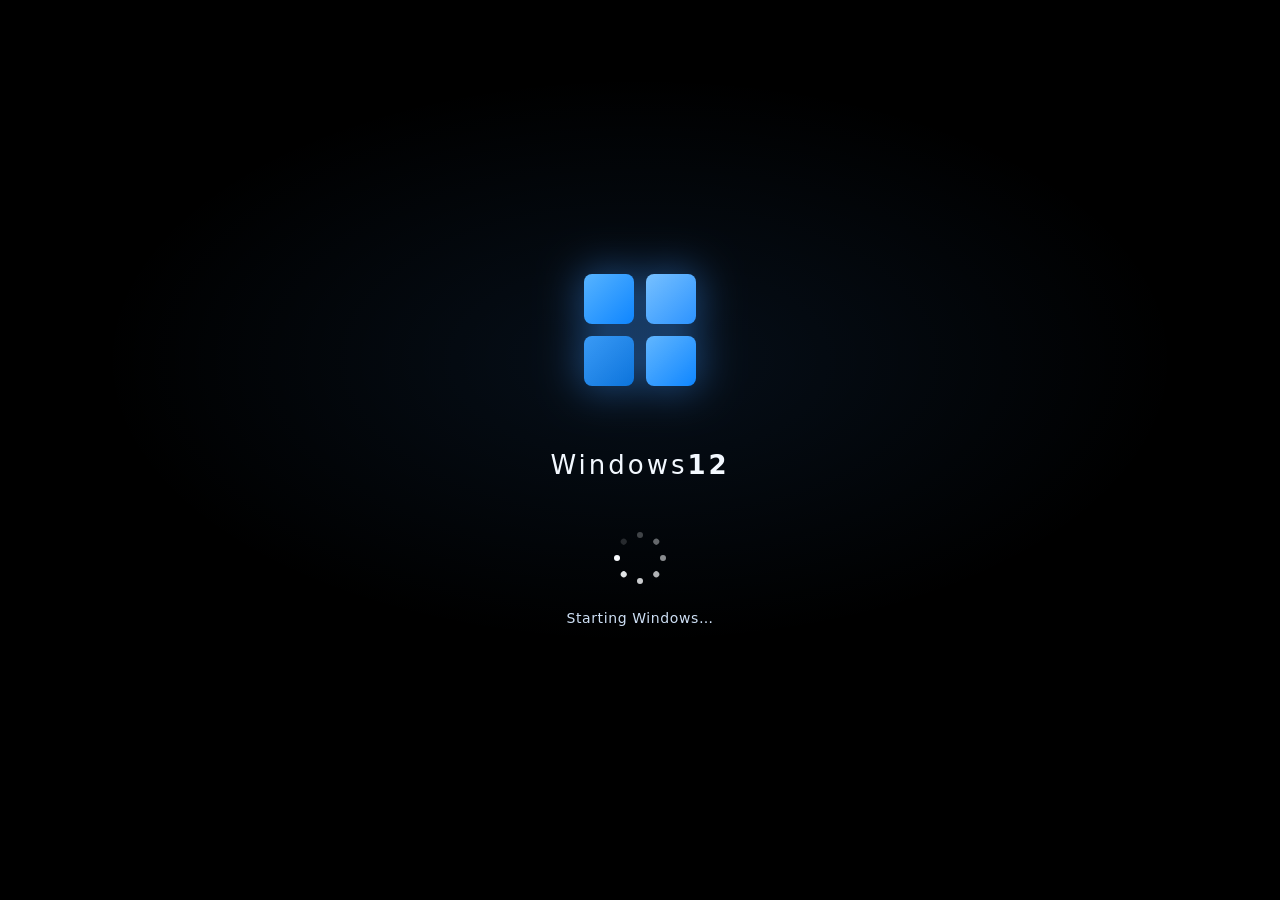
<file: index.html>
<!DOCTYPE html>
<html lang="en">
<head>
<meta charset="UTF-8">
<meta name="viewport" content="width=device-width, initial-scale=1.0">
<title>Windows 12</title>
<link rel="icon" type="image/png" href="icon/thispc.png">
<link rel="shortcut icon" href="icon/thispc.png">
<link rel="stylesheet" href="style 328i/w12-01.css">
<link rel="stylesheet" href="style 328i/w12-02.css">
<link rel="stylesheet" href="style 328i/w12-03.css">
<link rel="stylesheet" href="style 328i/w12-04.css">
<link rel="stylesheet" href="style 328i/w12-05.css">
<link rel="stylesheet" href="style 328i/w12-06.css">
<link rel="stylesheet" href="style 328i/w12-07.css">
<link rel="stylesheet" href="style 328i/w12-08.css">
<link rel="stylesheet" href="style 328i/w12-09.css">
<link rel="stylesheet" href="style 328i/w12-10.css">
</head>
<body>
<audio id="startup" src="sound/startup.mp3" preload="auto"></audio>

<!-- BOOT -->
<div id="boot">
  <div class="logo"><div></div><div></div><div></div><div></div></div>
  <div class="brand">Windows<b>12</b></div>
  <div class="dotspin"><i></i><i></i><i></i><i></i><i></i><i></i><i></i><i></i></div>
  <div class="btxt">Starting Windows…</div>
</div>

<!-- LOCK -->
<div id="lock">
  <div id="lockInfo">
    <div class="clock" id="lockClock">9:41</div>
    <div class="date" id="lockDate">Thursday, October 1</div>
    <div class="hint" id="lockHint">Click anywhere or press a key to sign in</div>
  </div>
  <div id="login">
    <div class="ava"><img src="icon/user.png" onerror="this.style.display='none'"></div>
    <div class="name">Huzaifa</div>
    <div class="pin">
      <input id="pinInput" type="password" placeholder="PIN" autocomplete="off">
      <button id="pinGo" title="Sign in">→</button>
    </div>
    <div class="sub">Sign-in options</div>
  </div>
  <div id="lockTray">
    <span title="Network"><img src="icon/network.png" style="width:20px;height:20px;opacity:.85"></span>
    <span title="Bluetooth"><img src="icon/blueteeth.png" style="width:20px;height:20px;opacity:.85"></span>
    <span title="Power">⏻</span>
  </div>
</div>

<!-- DESKTOP -->
<div id="desktop">
  <video id="liveWall" loop muted autoplay playsinline></video>
  <div id="iconLayer"></div>

  <!-- DESKTOP WIDGETS -->
  <div id="widgets">
    <div class="widget wClock" id="wClock">
      <div class="wTime" id="wgTime">9:41</div>
      <div class="wDate" id="wgDate">Thursday, October 1</div>
    </div>
    <div class="widget wWeather" id="wWeather" title="Open Weather">
      <div class="wTop">
        <div class="wIco" id="wgIco">☀️</div>
        <div class="wTemp" id="wgTemp">24°</div>
      </div>
      <div class="wCond" id="wgCond">Sunny</div>
      <div class="wLoc" id="wgLoc">San Francisco</div>
    </div>
  </div>

  <div id="startMenu">
    <div class="search">🔍 <input id="smSearch" placeholder="Search for apps, settings, and documents"></div>
    <div class="lbl">Pinned</div>
    <div class="pinGrid" id="pinGrid"></div>
    <div class="foot">
      <div class="u"><img src="icon/user.png" onerror="this.style.visibility='hidden'"> Huzaifa</div>
      <div class="pw" id="powerBtn" title="Power">⏻</div>
    </div>
  </div>

  <div id="taskbar">
    <div id="tbSearch">🔍 Search</div>
    <div class="tbtn" id="startBtn" title="Start"><img src="icon/home.png" onerror="this.src='icon/apps.png'"></div>
    <div class="tbtn" data-app="explorer" title="File Explorer"><img src="icon/explorer.png"></div>
    <div class="tbtn" data-app="terminal" title="Terminal"><img src="icon/terminal.svg"></div>
    <div class="tbtn" data-app="settings" title="Settings"><img src="icon/system.png"></div>
    <div class="tbtn" data-app="games" title="Games"><img src="icon/game.png"></div>
  </div>

  <div id="systray">
    <div class="ic">
      <img src="icon/network.png" title="Network">
      <img src="icon/blueteeth.png" title="Bluetooth">
      <img src="icon/safe.png" title="Security">
    </div>
    <div id="trayClock"><div id="tcTime">9:41 AM</div><div id="tcDate">10/1/2026</div></div>
  </div>

  <div id="trayFly">
    <div class="bigt" id="flyTime">9:41</div>
    <div class="bigd" id="flyDate">Thursday, October 1, 2026</div>
    <div class="cal" id="flyCal"></div>
    <div class="qa">
      <div class="q on" data-t="wifi"><img src="icon/network.png"><br>Wi-Fi</div>
      <div class="q on" data-t="bt"><img src="icon/blueteeth.png"><br>Bluetooth</div>
      <div class="q" data-t="safe"><img src="icon/safe.png"><br>Focus</div>
    </div>
  </div>
</div>

<div id="ctx"></div>

<!-- system32: core (split from kernel) -->
<script src="system32/sys01.js"></script>
<script src="system32/sys02.js"></script>
<script src="system32/sys03.js"></script>
<script src="system32/sys04.js"></script>
<script src="system32/sys05.js"></script>
<script src="system32/sys06.js"></script>
<script src="system32/sys07.js"></script>
<script src="system32/sys08.js"></script>
<script src="system32/sys09.js"></script>
<script src="system32/sys10.js"></script>
<script src="system32/sys11.js"></script>
<script src="system32/sys12.js"></script>
<script src="system32/sys13.js"></script>
<script src="system32/sys14.js"></script>
<script src="system32/sys15.js"></script>
<script src="system32/sys16.js"></script>
<script src="system32/sys17.js"></script>
<script src="system32/sys18.js"></script>
<script src="system32/sys19.js"></script>
<script src="system32/sys20.js"></script>
<script src="system32/sys21.js"></script>
<script src="system32/sys22.js"></script>
<script src="system32/sys23.js"></script>
<script src="system32/sys24.js"></script>
<script src="system32/sys25.js"></script>
<script src="system32/sys26.js"></script>
<script src="system32/sys27.js"></script>
<script src="system32/sys28.js"></script>
<script src="system32/sys29.js"></script>
<script src="system32/sys30.js"></script>
<script src="system32/sys31.js"></script>
<script src="system32/sys32.js"></script>
<script src="system32/sys33.js"></script>
<script src="system32/sys34.js"></script>
<script src="system32/sys35.js"></script>
<script src="system32/sys36.js"></script>
<script src="system32/sys37.js"></script>
<script src="system32/sys38.js"></script>
<script src="system32/sys39.js"></script>
<script src="system32/sys40.js"></script>
<script src="system32/sys41.js"></script>
<script src="system32/sys42.js"></script>
<script src="system32/sys43.js"></script>
<script src="system32/sys44.js"></script>
<script src="system32/sys45.js"></script>
<script src="system32/sys46.js"></script>
<script src="system32/sys47.js"></script>
<script src="system32/sys48.js"></script>
<script src="system32/sys49.js"></script>
<script src="system32/sys50.js"></script>
<script src="system32/sys51.js"></script>
<script src="system32/sys52.js"></script>
<script src="system32/sys53.js"></script>
<script src="system32/sys54.js"></script>
<script src="system32/sys55.js"></script>
<script src="system32/sys56.js"></script>
<script src="system32/sys57.js"></script>
<script src="system32/sys58.js"></script>
<script src="system32/sys59.js"></script>
<script src="system32/sys60.js"></script>
<script src="system32/sys61.js"></script>
<script src="system32/sys62.js"></script>
<script src="system32/sys63.js"></script>
<script src="system32/sys64.js"></script>
<script src="system32/sys65.js"></script>
<script src="system32/sys66.js"></script>
<script src="system32/sys67.js"></script>
<script src="system32/sys68.js"></script>
<script src="system32/sys69.js"></script>
<script src="system32/sys70.js"></script>
<script src="system32/sys71.js"></script>
<script src="system32/sys72.js"></script>
<script src="system32/sys73.js"></script>
<script src="system32/sys74.js"></script>
<script src="system32/sys75.js"></script>
<script src="system32/sys76.js"></script>
<script src="system32/sys77.js"></script>
<script src="system32/sys78.js"></script>
<script src="system32/sys79.js"></script>
<script src="system32/sys80.js"></script>
<!-- err/34: toasts, help, welcome, diagnostics -->
<script src="err/34/e34-01.js"></script>
<script src="err/34/e34-02.js"></script>
<script src="err/34/e34-03.js"></script>
<script src="err/34/e34-04.js"></script>
<!-- err/69: alt-tab, show-desktop, about, autosave -->
<script src="err/69/e69-01.js"></script>
<script src="err/69/e69-02.js"></script>
<script src="err/69/e69-03.js"></script>
<script src="err/69/e69-04.js"></script>
</body>
</html>
</file>
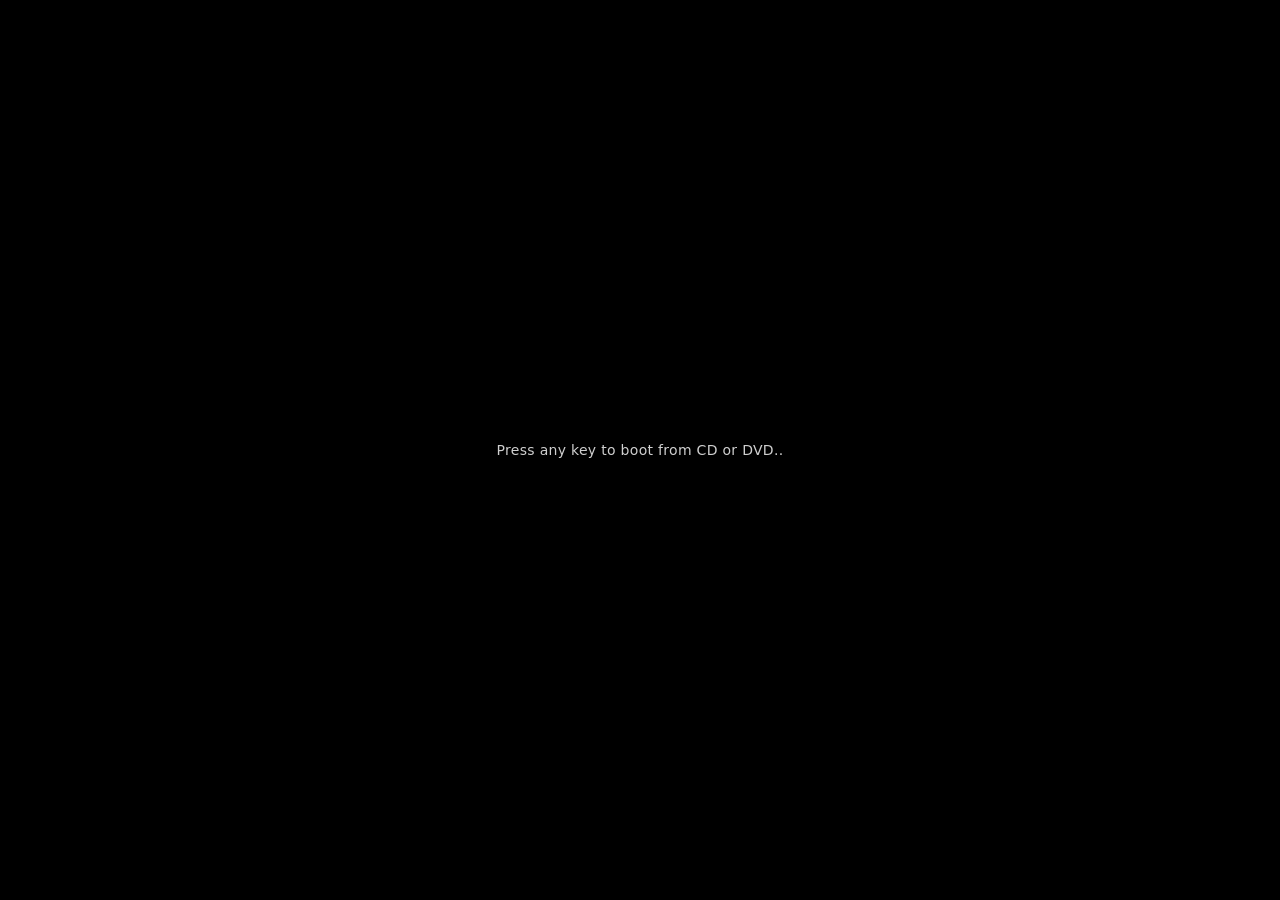
<file: setup.html>
<!DOCTYPE html>
<html lang="en">
<head>
<meta charset="UTF-8">
<meta name="viewport" content="width=device-width,initial-scale=1">
<title>Windows 12 Setup</title>
<style>
*{margin:0;padding:0;box-sizing:border-box;}
html,body{height:100%;width:100%;overflow:hidden;}
body{font-family:'Segoe UI','Segoe UI Variable',system-ui,sans-serif;background:#0067c0;color:#fff;
  -webkit-font-smoothing:antialiased;user-select:none;cursor:default;}
.screen{position:absolute;inset:0;display:none;flex-direction:column;animation:fade .4s ease;}
.screen.on{display:flex;}
@keyframes fade{from{opacity:0;}to{opacity:1;}}
.center{align-items:center;justify-content:center;text-align:center;}

/* black boot / reboot */
#boot,#reboot,#oobePrep{background:#000;}
.bootText{font-size:14px;color:#cfcfcf;letter-spacing:.3px;}
.spinner{width:46px;height:46px;margin:26px auto 0;border:4px solid rgba(255,255,255,.18);
  border-top-color:#fff;border-radius:50%;animation:spin 1s linear infinite;}
.spinner.sm{width:34px;height:34px;border-width:3px;}
@keyframes spin{to{transform:rotate(360deg);}}
.dots{display:flex;gap:10px;justify-content:center;margin-top:30px;}
.dots i{width:9px;height:9px;border-radius:50%;background:#fff;opacity:.3;animation:dp 1.2s infinite;}
.dots i:nth-child(2){animation-delay:.15s;}
.dots i:nth-child(3){animation-delay:.3s;}
.dots i:nth-child(4){animation-delay:.45s;}
.dots i:nth-child(5){animation-delay:.6s;}
@keyframes dp{0%,100%{opacity:.25;}40%{opacity:1;}}

/* win logo */
.winlogo{display:grid;grid-template-columns:1fr 1fr;grid-template-rows:1fr 1fr;gap:5px;width:70px;height:70px;}
.winlogo span{background:#fff;border-radius:3px;}
.winlogo.blue span{background:#4cc2ff;}
.brand{font-size:26px;font-weight:300;margin-top:22px;letter-spacing:.5px;}
.brand b{font-weight:600;}
</style>
</head>
<body>
<style>
/* setup window (the classic bordered dialog) */
.setupWrap{align-items:center;justify-content:center;}
.setupBox{width:min(760px,92vw);height:min(540px,88vh);background:#0067c0;border:1px solid rgba(255,255,255,.25);
  box-shadow:0 30px 90px rgba(0,0,0,.5);display:flex;flex-direction:column;border-radius:4px;overflow:hidden;}
.setupBox .hd{height:34px;background:rgba(0,0,0,.18);display:flex;align-items:center;padding:0 12px;font-size:12.5px;gap:8px;}
.setupBox .hd .d{width:12px;height:12px;border:1.5px solid #fff;border-radius:50%;font-size:9px;display:flex;align-items:center;justify-content:center;}
.setupBox .bd{flex:1;padding:40px 54px;overflow-y:auto;}
.setupBox .ft{height:66px;border-top:1px solid rgba(255,255,255,.2);display:flex;align-items:center;justify-content:flex-end;gap:12px;padding:0 24px;background:rgba(0,0,0,.08);}
h1{font-size:22px;font-weight:400;margin-bottom:26px;}
h2{font-size:18px;font-weight:400;margin-bottom:18px;}
.fld{margin-bottom:16px;max-width:420px;}
.fld label{display:block;font-size:13px;margin-bottom:5px;color:#dbeaff;}
.sel,.inp{width:100%;height:36px;background:#fff;color:#111;border:none;border-radius:2px;padding:0 10px;font:inherit;font-size:14px;outline:none;}
.sel{appearance:none;background-image:url("data:image/svg+xml;utf8,<svg xmlns='http://www.w3.org/2000/svg' width='12' height='12' viewBox='0 0 12 12'><path d='M2 4l4 4 4-4' stroke='%23555' stroke-width='1.6' fill='none'/></svg>");background-repeat:no-repeat;background-position:right 10px center;}
.btn{min-width:104px;height:34px;padding:0 18px;font:inherit;font-size:14px;border:1px solid rgba(255,255,255,.6);
  background:transparent;color:#fff;border-radius:2px;cursor:pointer;transition:.15s;}
.btn:hover{background:rgba(255,255,255,.14);}
.btn.pri{background:#fff;color:#0067c0;border-color:#fff;font-weight:600;}
.btn.pri:hover{background:#e9f2ff;}
.btn:disabled{opacity:.4;cursor:not-allowed;}
.link{color:#8fd0ff;font-size:13.5px;cursor:pointer;display:inline-block;margin-top:8px;text-decoration:underline;}
.lic{height:200px;overflow-y:auto;background:rgba(0,0,0,.14);border:1px solid rgba(255,255,255,.2);
  padding:16px;font-size:12.5px;line-height:1.6;color:#e4efff;border-radius:3px;margin-bottom:14px;}
.chk{display:flex;align-items:center;gap:10px;font-size:13.5px;cursor:pointer;}
.chk input{width:16px;height:16px;}
.optcard{display:flex;align-items:center;gap:14px;padding:14px 16px;border:1px solid rgba(255,255,255,.22);
  border-radius:4px;margin-bottom:10px;cursor:pointer;transition:.15s;}
.optcard:hover,.optcard.sel{background:rgba(255,255,255,.14);border-color:#fff;}
.optcard .oi{font-size:26px;}
.optcard .ot{font-size:15px;}
.optcard .od{font-size:12px;color:#cfe4ff;margin-top:2px;}
.disk{width:100%;border-collapse:collapse;font-size:13px;margin-top:6px;}
.disk th,.disk td{text-align:left;padding:9px 10px;border-bottom:1px solid rgba(255,255,255,.14);}
.disk tr.sel td{background:rgba(255,255,255,.16);}
.disk tr{cursor:pointer;}
.steps{max-width:460px;margin:0 auto;}
.steprow{display:flex;align-items:center;gap:12px;font-size:14.5px;padding:9px 0;color:#bcd8f5;}
.steprow .mk{width:20px;height:20px;border-radius:50%;border:2px solid rgba(255,255,255,.4);display:flex;align-items:center;justify-content:center;font-size:11px;flex-shrink:0;}
.steprow.act{color:#fff;}
.steprow.act .mk{border-color:#4cc2ff;}
.steprow.done{color:#fff;}
.steprow.done .mk{background:#4cc2ff;border-color:#4cc2ff;color:#003a66;}
.pct{font-size:52px;font-weight:200;margin:10px 0 4px;}
.bar{width:min(420px,80vw);height:6px;background:rgba(255,255,255,.2);border-radius:4px;overflow:hidden;margin:14px auto 0;}
.bar i{display:block;height:100%;width:0;background:#4cc2ff;border-radius:4px;transition:width .3s;}
.sub{font-size:13.5px;color:#cfe4ff;margin-top:8px;}
.oobe .bd{padding:48px 60px;}
.msg{font-size:30px;font-weight:300;margin-top:24px;animation:fade .6s;}
.pinbox{display:flex;gap:12px;margin:10px 0;max-width:300px;}
.toggrow{display:flex;align-items:flex-start;gap:14px;padding:12px 0;border-bottom:1px solid rgba(255,255,255,.12);max-width:520px;}
.tog{width:40px;height:22px;background:rgba(255,255,255,.3);border-radius:12px;position:relative;cursor:pointer;flex-shrink:0;margin-top:2px;transition:.2s;}
.tog::after{content:'';position:absolute;top:2px;left:2px;width:18px;height:18px;border-radius:50%;background:#fff;transition:.2s;}
.tog.on{background:#4cc2ff;}
.tog.on::after{left:20px;}
.toggrow .tt{font-size:14px;}
.toggrow .td{font-size:12px;color:#cfe4ff;margin-top:3px;}
.hero{text-align:center;}
.hero .big{font-size:40px;font-weight:200;margin-bottom:10px;}
</style>
<!-- 0: BIOS boot -->
<div class="screen center on" id="boot">
  <div class="bootText" id="bootLine">Press any key to boot from CD or DVD......</div>
  <div class="spinner" style="display:none" id="bootSpin"></div>
</div>

<!-- 1: Windows Setup - language -->
<div class="screen setupWrap" id="s_lang">
  <div class="setupBox">
    <div class="hd"><div class="winlogo blue" style="width:16px;height:16px;gap:2px"><span></span><span></span><span></span><span></span></div> Windows Setup</div>
    <div class="bd">
      <h1>Windows 12</h1>
      <div class="fld"><label>Language to install</label>
        <select class="sel" id="iLang"><option>English (United States)</option><option>English (United Kingdom)</option><option>اردو (Pakistan)</option><option>हिन्दी (India)</option><option>Español</option><option>Français</option></select></div>
      <div class="fld"><label>Time and currency format</label>
        <select class="sel"><option>English (United States)</option><option>Urdu (Pakistan)</option><option>English (United Kingdom)</option></select></div>
      <div class="fld"><label>Keyboard or input method</label>
        <select class="sel"><option>US</option><option>UK</option><option>US International</option></select></div>
      <div class="sub">Enter your language and other preferences and click Next to continue.</div>
    </div>
    <div class="ft"><button class="btn pri" data-go="s_install">Next</button></div>
  </div>
</div>

<!-- 2: Install now -->
<div class="screen setupWrap" id="s_install">
  <div class="setupBox center">
    <div style="text-align:center">
      <div class="winlogo blue" style="margin:0 auto 20px"><span></span><span></span><span></span><span></span></div>
      <div class="brand">Windows<b>12</b></div>
      <div style="margin-top:40px"><button class="btn pri" style="min-width:160px;height:42px;font-size:16px" data-go="s_key">Install now</button></div>
      <div class="link" data-go="s_lang" style="margin-top:30px">Repair your computer</div>
    </div>
  </div>
</div>

<!-- 3: product key -->
<div class="screen setupWrap" id="s_key">
  <div class="setupBox">
    <div class="hd">Windows Setup</div>
    <div class="bd">
      <h1>Activate Windows</h1>
      <div class="fld" style="max-width:460px"><label>Enter the product key to activate Windows</label>
        <input class="inp" placeholder="XXXXX-XXXXX-XXXXX-XXXXX-XXXXX" maxlength="29"></div>
      <div class="sub" style="max-width:480px">If this is the first time you're installing Windows on this PC, you need to enter a valid Windows product key.</div>
      <div class="link" data-go="s_edition">I don't have a product key</div>
    </div>
    <div class="ft"><button class="btn" data-go="s_install">Back</button><button class="btn pri" data-go="s_edition">Next</button></div>
  </div>
</div>

<!-- 4: edition -->
<div class="screen setupWrap" id="s_edition">
  <div class="setupBox">
    <div class="hd">Windows Setup</div>
    <div class="bd">
      <h1>Select the operating system you want to install</h1>
      <div class="optcard sel" data-pick="ed"><div class="oi">🪟</div><div><div class="ot">Windows 12 Pro</div><div class="od">Recommended · x64 · with HPES NO control panel</div></div></div>
      <div class="optcard" data-pick="ed"><div class="oi">🪟</div><div><div class="ot">Windows 12 Home</div><div class="od">x64</div></div></div>
      <div class="optcard" data-pick="ed"><div class="oi">🪟</div><div><div class="ot">Windows 12 Enterprise</div><div class="od">x64</div></div></div>
    </div>
    <div class="ft"><button class="btn" data-go="s_key">Back</button><button class="btn pri" data-go="s_lic">Next</button></div>
  </div>
</div>
<!-- 5: license -->
<div class="screen setupWrap" id="s_lic">
  <div class="setupBox">
    <div class="hd">Windows Setup</div>
    <div class="bd">
      <h1>Applicable notices and license terms</h1>
      <div class="lic">
        <b>MICROSOFT SOFTWARE LICENSE TERMS — WINDOWS 12 (DEMO)</b><br><br>
        This is a fan-made, offline simulation of a Windows setup experience. It is not a real operating system and installs nothing on your device.<br><br>
        1. The software runs entirely in your browser via a local file.<br>
        2. No data leaves your computer. No activation server is contacted.<br>
        3. All trademarks belong to their respective owners.<br>
        4. Provided "as is", for fun and learning.<br>
        5. By continuing, you agree this is a playful recreation built with love for Huzaifa.<br><br>
        Have fun exploring Windows 12!
      </div>
      <label class="chk"><input type="checkbox" id="agree"> I accept the license terms</label>
    </div>
    <div class="ft"><button class="btn" data-go="s_edition">Back</button><button class="btn pri" id="licNext" disabled data-go="s_type">Next</button></div>
  </div>
</div>

<!-- 6: install type -->
<div class="screen setupWrap" id="s_type">
  <div class="setupBox">
    <div class="hd">Windows Setup</div>
    <div class="bd">
      <h1>Which type of installation do you want?</h1>
      <div class="optcard" data-go="s_disk"><div class="oi">UP</div><div><div class="ot">Upgrade: Install Windows and keep files, settings, and applications</div><div class="od">Your files are kept.</div></div></div>
      <div class="optcard sel" data-go="s_disk"><div class="oi">GEAR</div><div><div class="ot">Custom: Install Windows only (advanced)</div><div class="od">Choose where to install Windows.</div></div></div>
    </div>
    <div class="ft"><button class="btn" data-go="s_lic">Back</button></div>
  </div>
</div>

<!-- 7: disk -->
<div class="screen setupWrap" id="s_disk">
  <div class="setupBox">
    <div class="hd">Windows Setup</div>
    <div class="bd">
      <h1>Where do you want to install Windows?</h1>
      <table class="disk" id="diskTbl">
        <tr><th>Name</th><th>Total size</th><th>Free space</th><th>Type</th></tr>
        <tr class="sel"><td>Drive 0 Unallocated Space</td><td>256.0 GB</td><td>256.0 GB</td><td>Primary</td></tr>
        <tr><td>Drive 1 Partition 1</td><td>64.0 GB</td><td>12.4 GB</td><td>System</td></tr>
      </table>
      <div class="sub">Refresh  |  Delete  |  New  |  Format</div>
    </div>
    <div class="ft"><button class="btn" data-go="s_type">Back</button><button class="btn pri" data-go="s_installing">Next</button></div>
  </div>
</div>

<!-- 8: installing -->
<div class="screen setupWrap" id="s_installing">
  <div class="setupBox">
    <div class="hd">Windows Setup</div>
    <div class="bd" style="display:flex;align-items:center;">
      <div class="steps">
        <h2>Installing Windows 12</h2>
        <div class="steprow act" id="st0"><div class="mk">1</div>Copying Windows files</div>
        <div class="steprow" id="st1"><div class="mk">2</div>Getting files ready for installation <b id="st1p" style="margin-left:4px"></b></div>
        <div class="steprow" id="st2"><div class="mk">3</div>Installing features</div>
        <div class="steprow" id="st3"><div class="mk">4</div>Installing updates</div>
        <div class="steprow" id="st4"><div class="mk">5</div>Finishing up</div>
        <div class="bar"><i id="instBar"></i></div>
        <div class="sub" id="instSub">Your PC will restart several times. This might take a while.</div>
      </div>
    </div>
  </div>
</div>
<!-- 9: restart countdown -->
<div class="screen center" id="s_restart">
  <div>
    <div class="pct" id="rcNum">10</div>
    <div class="sub" style="font-size:16px">Windows needs to restart to continue</div>
    <div class="sub">Restarting in a few seconds...</div>
  </div>
</div>

<!-- 10: reboot black -->
<div class="screen center" id="reboot">
  <div>
    <div class="winlogo" style="margin:0 auto"><span></span><span></span><span></span><span></span></div>
    <div class="spinner" style="margin-top:34px"></div>
  </div>
</div>

<!-- 11: getting ready prep -->
<div class="screen center" id="oobePrep">
  <div>
    <div class="spinner"></div>
    <div class="msg" id="prepMsg" style="font-size:22px">Getting ready</div>
  </div>
</div>

<!-- 12: OOBE region -->
<div class="screen oobe setupWrap" id="o_region">
  <div class="setupBox">
    <div class="hd">Windows 12</div>
    <div class="bd center" style="display:flex;flex-direction:column;justify-content:center">
      <h1>Is this the right country or region?</h1>
      <div class="fld" style="margin:0 auto;max-width:340px"><select class="sel" id="oRegion"><option>Pakistan</option><option>United States</option><option>United Kingdom</option><option>India</option><option>Canada</option><option>Germany</option></select></div>
    </div>
    <div class="ft"><button class="btn pri" data-go="o_kb">Yes</button></div>
  </div>
</div>

<!-- 13: keyboard -->
<div class="screen oobe setupWrap" id="o_kb">
  <div class="setupBox">
    <div class="hd">Windows 12</div>
    <div class="bd center" style="display:flex;flex-direction:column;justify-content:center">
      <h1>Is this the right keyboard layout?</h1>
      <div class="fld" style="margin:0 auto;max-width:340px"><select class="sel"><option>US</option><option>UK</option><option>US International</option></select></div>
    </div>
    <div class="ft"><button class="btn" data-go="o_region">Skip</button><button class="btn pri" data-go="o_name">Yes</button></div>
  </div>
</div>

<!-- 14: account name -->
<div class="screen oobe setupWrap" id="o_name">
  <div class="setupBox">
    <div class="hd">Windows 12</div>
    <div class="bd center" style="display:flex;flex-direction:column;justify-content:center">
      <h1>Who's going to use this PC?</h1>
      <div class="sub" style="margin-bottom:18px">What name do you want to use?</div>
      <div class="fld" style="margin:0 auto;max-width:340px"><input class="inp" id="oName" placeholder="Name" value="Huzaifa"></div>
    </div>
    <div class="ft"><button class="btn pri" data-go="o_pin">Next</button></div>
  </div>
</div>

<!-- 15: PIN -->
<div class="screen oobe setupWrap" id="o_pin">
  <div class="setupBox">
    <div class="hd">Windows 12</div>
    <div class="bd center" style="display:flex;flex-direction:column;justify-content:center">
      <h1>Create a PIN</h1>
      <div class="sub" style="margin-bottom:18px">A quick, secure way to sign in. (Try 1234 later on the lock screen.)</div>
      <div class="pinbox" style="margin:0 auto"><input class="inp" id="oPin" type="password" placeholder="PIN" maxlength="4"><input class="inp" type="password" placeholder="Confirm" maxlength="4"></div>
    </div>
    <div class="ft"><button class="btn pri" data-go="o_priv">Next</button></div>
  </div>
</div>
<!-- 16: privacy -->
<div class="screen oobe setupWrap" id="o_priv">
  <div class="setupBox">
    <div class="hd">Windows 12</div>
    <div class="bd">
      <h1>Choose privacy settings for your device</h1>
      <div class="toggrow"><div class="tog on" data-tog></div><div><div class="tt">Location</div><div class="td">Let apps use your location.</div></div></div>
      <div class="toggrow"><div class="tog on" data-tog></div><div><div class="tt">Find my device</div><div class="td">Keep track of your device if you lose it.</div></div></div>
      <div class="toggrow"><div class="tog" data-tog></div><div><div class="tt">Diagnostic data</div><div class="td">Send optional diagnostic data to help improve Windows.</div></div></div>
      <div class="toggrow"><div class="tog on" data-tog></div><div><div class="tt">Tailored experiences</div><div class="td">Let Windows use diagnostic data to personalize tips.</div></div></div>
      <div class="toggrow"><div class="tog" data-tog></div><div><div class="tt">Advertising ID</div><div class="td">Apps can use your advertising ID.</div></div></div>
    </div>
    <div class="ft"><button class="btn pri" data-go="o_finish">Accept</button></div>
  </div>
</div>

<!-- 17: hi / finishing -->
<div class="screen center" id="o_finish" style="background:linear-gradient(135deg,#0067c0,#8b2ec0)">
  <div style="text-align:center">
    <div class="spinner"></div>
    <div class="msg" id="finMsg">Hi</div>
  </div>
</div>

<!-- 18: welcome done -->
<div class="screen center" id="o_done" style="background:linear-gradient(135deg,#0067c0,#00a2ff)">
  <div class="hero">
    <div class="winlogo blue" style="margin:0 auto 16px"><span></span><span></span><span></span><span></span></div>
    <div class="big">Windows 12 is ready</div>
    <div class="sub" style="font-size:15px;margin-bottom:30px">Installation complete. Welcome, <b id="doneName">Huzaifa</b>!</div>
    <button class="btn pri" id="enterBtn" style="min-width:200px;height:46px;font-size:16px">Enter Windows 12</button>
    <div class="sub" style="margin-top:20px;font-size:12px">Opens the Windows 12 desktop (desktop.html).</div>
  </div>
</div>

<script>
var $=function(s){return document.querySelector(s);};
var cur='boot';
function go(id){var c=document.getElementById(cur);if(c)c.classList.remove('on');var n=document.getElementById(id);if(n){n.classList.add('on');cur=id;}onEnter(id);}
document.querySelectorAll('[data-go]').forEach(function(el){el.addEventListener('click',function(){go(el.getAttribute('data-go'));});});
document.querySelectorAll('[data-pick]').forEach(function(el){el.addEventListener('click',function(){
  el.parentNode.querySelectorAll('[data-pick]').forEach(function(x){x.classList.remove('sel');});el.classList.add('sel');});});
document.querySelectorAll('[data-tog]').forEach(function(t){t.addEventListener('click',function(){t.classList.toggle('on');});});
// disk row select
document.querySelectorAll('#diskTbl tr').forEach(function(r,i){if(i===0)return;r.addEventListener('click',function(){
  document.querySelectorAll('#diskTbl tr').forEach(function(x){x.classList.remove('sel');});r.classList.add('sel');});});
// license agree gate
var ag=$('#agree');if(ag)ag.addEventListener('change',function(){$('#licNext').disabled=!ag.checked;});
// install type cards also act as go
document.querySelectorAll('#s_type .optcard').forEach(function(c){c.addEventListener('click',function(){go('s_disk');});});
</script>
<script>
function onEnter(id){
  if(id==='s_installing')runInstall();
  else if(id==='s_restart')runRestart();
  else if(id==='reboot')setTimeout(function(){go('oobePrep');},3600);
  else if(id==='oobePrep')runPrep();
  else if(id==='o_finish')runFinish();
  else if(id==='o_done'){var n=($('#oName')&&$('#oName').value.trim())||'Huzaifa';$('#doneName').textContent=n;}
}
// BIOS boot bootstrap
(function(){
  var line=$('#bootLine');var n=0;
  var t=setInterval(function(){n++;line.textContent='Press any key to boot from CD or DVD'+Array(Math.min(n,7)).join('.');
    if(n>7){clearInterval(t);line.textContent='Starting Windows Setup...';$('#bootSpin').style.display='block';
      setTimeout(function(){go('s_lang');},2200);}
  },320);
})();
function runInstall(){
  var steps=['st0','st1','st2','st3','st4'];var p=0,si=0;var bar=$('#instBar'),sub=$('#instSub');
  var subs=['Copying Windows files...','Expanding and preparing files...','Installing features and drivers...','Downloading and installing updates...','Almost done — finishing up...'];
  var iv=setInterval(function(){
    p+=Math.random()*3+1.4;
    var seg=Math.min(4,Math.floor(p/20));
    if(seg!==si){var old=document.getElementById(steps[si]);if(old){old.classList.remove('act');old.classList.add('done');old.querySelector('.mk').textContent='✓';}
      si=seg;var cu=document.getElementById(steps[si]);if(cu)cu.classList.add('act');if(sub)sub.textContent=subs[si];}
    if($('#st1p'))$('#st1p').textContent=Math.min(100,Math.round(p))+'%';
    bar.style.width=Math.min(100,p)+'%';
    if(p>=100){clearInterval(iv);var last=document.getElementById('st4');if(last){last.classList.remove('act');last.classList.add('done');last.querySelector('.mk').textContent='✓';}
      setTimeout(function(){go('s_restart');},900);}
  },140);
}
function runRestart(){
  var n=10;var el=$('#rcNum');el.textContent=n;
  var iv=setInterval(function(){n--;el.textContent=n;if(n<=0){clearInterval(iv);go('reboot');}},700);
}
function runPrep(){
  var msgs=['Getting ready','Getting devices ready','Getting ready','This may take a few minutes'];var i=0;var el=$('#prepMsg');
  var iv=setInterval(function(){i++;if(i<msgs.length){el.textContent=msgs[i];}else{clearInterval(iv);go('o_region');}},1300);
}
function runFinish(){
  var nm=($('#oName')&&$('#oName').value.trim())||'Huzaifa';
  var msgs=['Hi','Hi '+nm,'We\'re getting everything ready for you','This might take a few minutes','Please keep your PC on','Almost there'];var i=0;var el=$('#finMsg');
  var iv=setInterval(function(){i++;if(i<msgs.length){el.textContent=msgs[i];}else{clearInterval(iv);go('o_done');}},1600);
}
$('#enterBtn').addEventListener('click',function(){
  var b=$('#enterBtn');b.textContent='Opening...';b.disabled=true;
  setTimeout(function(){ try{ window.location.href='desktop.html'; }catch(e){} },700);
});
</script>
</body>
</html>
</file>
<file: style 328i/w12-01.css>
@font-face{font-family:'WinIcons';src:url('../icon/icons.woff2') format('woff2');font-display:swap;}
*{margin:0;padding:0;box-sizing:border-box;-webkit-user-select:none;user-select:none;font-family:'Segoe UI','Segoe UI Variable',system-ui,-apple-system,Arial,sans-serif;}
html,body{width:100%;height:100%;overflow:hidden;background:#000;}
body{cursor:url("data:image/svg+xml,%3Csvg%20xmlns='http://www.w3.org/2000/svg'%20width='24'%20height='24'%3E%3Cpath%20d='M3%202L3%2019%208%2014%2011%2021%2014%2020%2011%2013%2018%2013Z'%20fill='white'%20stroke='%23333'%20stroke-width='1.3'/%3E%3C/svg%3E") 3 2,auto;}
body input,body textarea,body .term .in input{cursor:text;}
body.bigcur{cursor:url("data:image/svg+xml,%3Csvg%20xmlns='http://www.w3.org/2000/svg'%20width='40'%20height='40'%3E%3Cpath%20d='M5%203L5%2032%2013%2024%2018%2035%2023%2033%2018%2022%2029%2022Z'%20fill='white'%20stroke='%23333'%20stroke-width='1.8'/%3E%3C/svg%3E") 5 3,auto;}
:root{--accent:#0a84ff;--glass:rgba(30,32,40,.62);--glass2:rgba(40,42,52,.78);--txt:#f2f3f5;--txt2:#c7c9cf;}

/* ===== BOOT ===== */
#boot{position:fixed;inset:0;background:#000;display:flex;flex-direction:column;align-items:center;justify-content:center;z-index:9000;transition:opacity .9s ease;}
#boot::after{content:'';position:absolute;inset:0;background:radial-gradient(60% 45% at 50% 40%,rgba(60,150,255,.10),transparent 70%);pointer-events:none;}
#boot .logo{width:112px;height:112px;position:relative;margin-bottom:64px;animation:bootIn 1s ease both,floaty 4s ease-in-out infinite 1s;filter:drop-shadow(0 0 22px rgba(60,150,255,.55));}
#boot .logo div{position:absolute;width:50px;height:50px;border-radius:8px;}
#boot .logo div:nth-child(1){left:0;top:0;background:linear-gradient(135deg,#59b6ff,#0a84ff);animation:paneIn .6s ease .05s both;}
#boot .logo div:nth-child(2){right:0;top:0;background:linear-gradient(135deg,#7cc4ff,#2b93ff);animation:paneIn .6s ease .15s both;}
#boot .logo div:nth-child(3){left:0;bottom:0;background:linear-gradient(135deg,#3a9bf5,#0770d8);animation:paneIn .6s ease .25s both;}
#boot .logo div:nth-child(4){right:0;bottom:0;background:linear-gradient(135deg,#66baff,#0a84ff);animation:paneIn .6s ease .35s both;}
@keyframes paneIn{from{opacity:0;transform:scale(.4);}to{opacity:1;transform:scale(1);}}
@keyframes bootIn{from{opacity:0;transform:translateY(10px) scale(.9);}to{opacity:1;transform:none;}}
@keyframes floaty{0%,100%{transform:translateY(0);}50%{transform:translateY(-6px);}}
#boot .brand{position:relative;color:#fff;font-size:26px;font-weight:300;letter-spacing:3px;margin-bottom:52px;opacity:0;animation:bootIn .8s ease .5s both;}
#boot .brand b{font-weight:600;}
.dotspin{position:relative;width:52px;height:52px;animation:spin 1.6s linear infinite;}
.dotspin i{position:absolute;top:0;left:50%;width:6px;height:6px;margin-left:-3px;border-radius:50%;background:#fff;transform-origin:3px 26px;}
.dotspin i:nth-child(1){transform:rotate(0deg);opacity:.25;}
.dotspin i:nth-child(2){transform:rotate(45deg);opacity:.4;}
.dotspin i:nth-child(3){transform:rotate(90deg);opacity:.55;}
.dotspin i:nth-child(4){transform:rotate(135deg);opacity:.7;}
.dotspin i:nth-child(5){transform:rotate(180deg);opacity:.8;}
.dotspin i:nth-child(6){transform:rotate(225deg);opacity:.9;}
.dotspin i:nth-child(7){transform:rotate(270deg);opacity:1;}
.dotspin i:nth-child(8){transform:rotate(315deg);opacity:.15;}
@keyframes spin{to{transform:rotate(360deg);}}
#boot .btxt{position:relative;color:#cfe0f5;margin-top:26px;font-size:14px;letter-spacing:.6px;opacity:0;animation:bootIn .8s ease .7s both;}

/* ===== LOCK ===== */
#lock{position:fixed;inset:0;z-index:8000;background-size:cover;background-position:center;display:flex;flex-direction:column;align-items:center;justify-content:center;transition:opacity .6s ease;transform-origin:center top;backface-visibility:hidden;}
#lock.slip{animation:lockSlip 1.15s cubic-bezier(.72,.02,.28,1) forwards;}
@keyframes lockSlip{0%{transform:perspective(1500px) rotateX(0) translateY(0) scale(1);opacity:1;filter:blur(0);}30%{transform:perspective(1500px) rotateX(6deg) translateY(1%) scale(.99);}100%{transform:perspective(1500px) rotateX(34deg) translateY(-108%) scale(.94);opacity:0;filter:blur(3px);}}
#lock::before{content:'';position:absolute;inset:0;background:linear-gradient(180deg,rgba(0,0,0,.15),rgba(0,0,0,.45));backdrop-filter:blur(1px);}
#lockInfo{position:relative;display:flex;flex-direction:column;align-items:center;animation:bootIn .7s ease both;}
#lock .clock{color:#fff;font-size:104px;font-weight:200;letter-spacing:-2px;line-height:1;text-shadow:0 4px 30px rgba(0,0,0,.55);}
#lock .date{color:#fff;font-size:26px;font-weight:400;text-shadow:0 2px 16px rgba(0,0,0,.55);margin-top:10px;}
#lock .hint{color:#fff;margin-top:48px;font-size:14px;letter-spacing:.4px;opacity:.9;display:flex;align-items:center;gap:8px;animation:pulse 2.4s infinite;}
#lock .hint::before{content:'⌃';font-size:18px;display:inline-block;animation:upDown 1.6s ease-in-out infinite;}
@keyframes upDown{0%,100%{transform:translateY(2px);}50%{transform:translateY(-3px);}}
@keyframes pulse{0%,100%{opacity:.55;}50%{opacity:1;}}
#login{position:relative;display:none;flex-direction:column;align-items:center;padding:38px 46px;border-radius:20px;background:rgba(20,24,34,.42);backdrop-filter:blur(26px) saturate(1.5);border:1px solid rgba(255,255,255,.14);box-shadow:0 24px 70px rgba(0,0,0,.5);animation:loginIn .35s ease both;}
@keyframes loginIn{from{opacity:0;transform:translateY(14px) scale(.97);}to{opacity:1;transform:none;}}
#login .ava{width:132px;height:132px;border-radius:50%;background:linear-gradient(135deg,#3aa0ff,#0a5fd0);overflow:hidden;display:flex;align-items:center;justify-content:center;box-shadow:0 8px 30px rgba(0,0,0,.45),0 0 0 4px rgba(255,255,255,.12);}
#login .ava img{width:100%;height:100%;object-fit:cover;}
#login .name{color:#fff;font-size:28px;font-weight:500;margin:22px 0 26px;text-shadow:0 2px 10px rgba(0,0,0,.4);}
#login .pin{display:flex;gap:10px;align-items:center;}
#login input{width:230px;padding:11px 16px;border-radius:24px;border:1px solid rgba(255,255,255,.3);background:rgba(255,255,255,.12);color:#fff;font-size:15px;outline:none;text-align:center;letter-spacing:2px;transition:border-color .2s,background .2s;}
#login input:focus{border-color:var(--accent);background:rgba(255,255,255,.2);box-shadow:0 0 0 3px rgba(10,132,255,.25);}
#login input::placeholder{color:rgba(255,255,255,.6);letter-spacing:.5px;}
#login button{width:44px;height:44px;border-radius:50%;border:1px solid rgba(255,255,255,.3);background:rgba(255,255,255,.14);color:#fff;font-size:20px;cursor:pointer;transition:background .15s,transform .1s;}
#login button:hover{background:var(--accent);border-color:transparent;}
#login button:active{transform:scale(.92);}
#login .sub{color:rgba(255,255,255,.7);font-size:12.5px;margin-top:18px;}
#lockTray{position:absolute;bottom:26px;right:30px;display:flex;gap:20px;z-index:2;}
#lockTray span{color:#fff;font-size:20px;opacity:.85;cursor:default;text-shadow:0 1px 6px rgba(0,0,0,.6);}
/* ===== DESKTOP ===== */
#desktop{position:fixed;inset:0;background-size:cover;background-position:center;display:none;overflow:hidden;}
#desktop.wake{animation:deskWake 1.1s cubic-bezier(.4,0,.2,1) both;}
@keyframes deskWake{0%{transform:scale(1.06);filter:brightness(.55) blur(4px);}60%{filter:brightness(.9) blur(0);}100%{transform:scale(1);filter:none;}}
.dicon.pop{animation:iconPop .55s cubic-bezier(.34,1.56,.64,1) both;}
@keyframes iconPop{0%{opacity:0;transform:translateY(22px) scale(.5);}70%{opacity:1;}100%{opacity:1;transform:translateY(0) scale(1);}}
#iconLayer{position:absolute;inset:0;padding:14px;z-index:1;}
#spinStage{position:fixed;inset:0;z-index:8500;background:#000;perspective:1700px;overflow:hidden;}
#spinStage.out{animation:stageOut 1.8s ease forwards;}
@keyframes stageOut{0%,74%{opacity:1;}100%{opacity:0;}}
#spinGroup{position:absolute;inset:0;transform-style:preserve-3d;transform:rotateY(0deg);}
#spinGroup.go{animation:spin3d 1.8s cubic-bezier(.62,.03,.3,1) forwards;}
@keyframes spin3d{0%{transform:translateZ(0) rotateY(0deg);}25%{transform:translateZ(-360px) rotateY(90deg);}50%{transform:translateZ(-440px) rotateY(180deg);}75%{transform:translateZ(-360px) rotateY(270deg);}100%{transform:translateZ(0) rotateY(360deg);}}
#spinStage .sface{position:absolute;inset:0;backface-visibility:hidden;-webkit-backface-visibility:hidden;overflow:hidden;background-size:cover;background-position:center;}
#spinStage .sback{transform:rotateY(180deg);background:radial-gradient(130% 130% at 50% 40%,#0a2a52 0%,#05122b 45%,#020814 100%);display:flex;align-items:center;justify-content:center;}
#spinStage .sback .sbcard{display:flex;flex-direction:column;align-items:center;gap:30px;}
#spinStage .sback .sblogo{width:96px;height:96px;position:relative;filter:drop-shadow(0 0 22px rgba(60,150,255,.5));}
#spinStage .sback .sblogo i{position:absolute;width:42px;height:42px;border-radius:7px;}
#spinStage .sback .sblogo i:nth-child(1){left:0;top:0;background:linear-gradient(135deg,#59b6ff,#0a84ff);}
#spinStage .sback .sblogo i:nth-child(2){right:0;top:0;background:linear-gradient(135deg,#7cc4ff,#2b93ff);}
#spinStage .sback .sblogo i:nth-child(3){left:0;bottom:0;background:linear-gradient(135deg,#3a9bf5,#0770d8);}
</file>
<file: style 328i/w12-02.css>
#spinStage .sback .sblogo i:nth-child(4){right:0;bottom:0;background:linear-gradient(135deg,#66baff,#0a84ff);}
#spinStage .sback .sbbrand{color:#fff;font-size:24px;font-weight:300;letter-spacing:3px;}
#spinStage .sback .sbbrand b{font-weight:600;}
#spinStage .sfront .sfdark{position:absolute;inset:0;background:linear-gradient(180deg,rgba(0,0,0,.15),rgba(0,0,0,.5));}
#spinStage .sfront .sfclock{position:absolute;top:32%;left:0;right:0;text-align:center;color:#fff;font-size:104px;font-weight:200;letter-spacing:-2px;text-shadow:0 4px 30px rgba(0,0,0,.55);}
#spinStage .sfront .sfdate{position:absolute;top:32%;margin-top:118px;left:0;right:0;text-align:center;color:#fff;font-size:26px;text-shadow:0 2px 16px rgba(0,0,0,.55);}
#liveWall{position:absolute;inset:0;width:100%;height:100%;object-fit:cover;z-index:0;display:none;background:#000;}
.dicon{position:absolute;width:86px;height:88px;border-radius:6px;display:flex;flex-direction:column;align-items:center;justify-content:flex-start;padding-top:8px;gap:6px;cursor:grab;text-align:center;}
.dicon:active{cursor:grabbing;}
.dicon.drag{opacity:.75;z-index:50;}
.dicon:hover{background:rgba(255,255,255,.12);}
.dicon.sel{background:rgba(10,132,255,.35);outline:1px solid rgba(120,180,255,.6);}
.dicon img{width:44px;height:44px;object-fit:contain;pointer-events:none;filter:drop-shadow(0 2px 4px rgba(0,0,0,.4));}
.dicon span{color:#fff;font-size:12px;line-height:1.2;text-shadow:0 1px 3px rgba(0,0,0,.9);max-width:82px;word-break:break-word;}

/* ===== TASKBAR ===== */
#taskbar{position:absolute;left:50%;transform:translateX(-50%);bottom:8px;height:56px;background:var(--glass);backdrop-filter:blur(30px) saturate(1.4);border:1px solid rgba(255,255,255,.12);border-radius:28px;display:flex;align-items:center;gap:6px;padding:0 16px;z-index:500;box-shadow:0 10px 34px rgba(0,0,0,.45);}
.tbtn{width:40px;height:40px;border-radius:8px;display:flex;align-items:center;justify-content:center;cursor:pointer;position:relative;transition:background .15s;}
.tbtn:hover{background:rgba(255,255,255,.12);}
.tbtn img{width:26px;height:26px;object-fit:contain;pointer-events:none;}
.tbtn.active::after{content:'';position:absolute;bottom:2px;left:50%;transform:translateX(-50%);width:16px;height:3px;border-radius:2px;background:var(--accent);}
.tbtn.run::after{content:'';position:absolute;bottom:2px;left:50%;transform:translateX(-50%);width:6px;height:3px;border-radius:2px;background:#8fb8ff;}
#startBtn img{width:28px;height:28px;}
#tbSearch{height:34px;background:rgba(255,255,255,.1);border-radius:8px;display:flex;align-items:center;padding:0 12px;gap:8px;color:var(--txt2);font-size:13px;cursor:text;min-width:150px;}
#tbSearch:hover{background:rgba(255,255,255,.16);}

/* ===== SYSTRAY ===== */
#systray{position:absolute;right:12px;bottom:8px;height:56px;background:var(--glass);backdrop-filter:blur(30px);border:1px solid rgba(255,255,255,.12);border-radius:28px;display:flex;align-items:center;gap:12px;padding:0 20px;z-index:500;color:var(--txt);font-size:12px;box-shadow:0 10px 34px rgba(0,0,0,.45);cursor:default;}
#systray:hover{background:var(--glass2);}
#systray .ic{display:flex;gap:10px;align-items:center;}
#systray .ic img{width:16px;height:16px;opacity:.9;}
#trayClock{text-align:right;line-height:1.35;}

/* ===== START MENU ===== */
#startMenu{position:absolute;left:50%;transform:translateX(-50%) translateY(20px);bottom:70px;width:620px;max-width:94vw;height:660px;max-height:80vh;background:var(--glass2);backdrop-filter:blur(40px) saturate(1.5);border:1px solid rgba(255,255,255,.14);border-radius:16px;z-index:600;padding:26px 30px;display:none;flex-direction:column;box-shadow:0 20px 60px rgba(0,0,0,.5);opacity:0;transition:opacity .18s,transform .18s;}
#startMenu.show{display:flex;opacity:1;transform:translateX(-50%) translateY(0);}
#startMenu .search{height:38px;background:rgba(255,255,255,.1);border:1px solid rgba(255,255,255,.15);border-radius:8px;display:flex;align-items:center;padding:0 14px;color:var(--txt2);gap:8px;}
#startMenu .search input{background:none;border:none;outline:none;color:var(--txt);font-size:14px;flex:1;}
#startMenu .lbl{color:var(--txt);font-size:14px;font-weight:600;margin:22px 4px 12px;}
.pinGrid{display:grid;grid-template-columns:repeat(6,1fr);gap:8px;overflow-y:auto;}
.pinItem{border-radius:8px;padding:12px 4px 10px;display:flex;flex-direction:column;align-items:center;gap:8px;cursor:pointer;}
.pinItem:hover{background:rgba(255,255,255,.1);}
.pinItem img{width:36px;height:36px;object-fit:contain;}
.pinItem span{color:var(--txt);font-size:11.5px;text-align:center;line-height:1.2;}
#startMenu .foot{margin-top:auto;padding-top:16px;border-top:1px solid rgba(255,255,255,.1);display:flex;align-items:center;justify-content:space-between;}
#startMenu .foot .u{display:flex;align-items:center;gap:10px;color:var(--txt);font-size:13px;cursor:pointer;padding:6px 10px;border-radius:8px;}
#startMenu .foot .u:hover{background:rgba(255,255,255,.1);}
#startMenu .foot .u img{width:30px;height:30px;border-radius:50%;object-fit:cover;}
#startMenu .foot .pw{cursor:pointer;padding:8px;border-radius:8px;color:var(--txt);}
#startMenu .foot .pw:hover{background:rgba(255,255,255,.1);}
/* ===== WINDOWS ===== */
.win{position:absolute;background:var(--glass2);backdrop-filter:blur(34px) saturate(1.4);border:1px solid rgba(255,255,255,.14);border-radius:12px;display:flex;flex-direction:column;overflow:hidden;box-shadow:0 24px 70px rgba(0,0,0,.55);min-width:360px;min-height:240px;z-index:100;}
.win.max{border-radius:0;}
.win .tbar{height:40px;background:rgba(255,255,255,.05);display:flex;align-items:center;padding:0 6px 0 14px;cursor:move;flex-shrink:0;position:relative;z-index:12;}
.win .tbar .ti{display:flex;align-items:center;gap:9px;color:var(--txt);font-size:13px;flex:1;pointer-events:none;}
.win .tbar .ti img{width:17px;height:17px;}
.win .tbar .ctrls{display:flex;position:relative;z-index:13;}
.win .tbar .ctrls div{width:44px;height:40px;display:flex;align-items:center;justify-content:center;color:var(--txt);font-size:15px;cursor:pointer;}
.win .tbar .ctrls .mn:hover{background:rgba(255,255,255,.12);}
.win .tbar .ctrls .mx:hover{background:rgba(255,255,255,.12);}
.win .tbar .ctrls .cl:hover{background:#e81123;color:#fff;}
.win .body{flex:1;overflow:auto;background:rgba(20,22,28,.6);color:var(--txt);}
.rsz{position:absolute;right:0;bottom:0;width:16px;height:16px;cursor:nwse-resize;z-index:5;}
.rh{position:absolute;z-index:6;}
.rh.n{top:-3px;left:8px;right:8px;height:5px;cursor:ns-resize;}
.rh.s{bottom:-3px;left:8px;right:8px;height:7px;cursor:ns-resize;}
.rh.e{right:-3px;top:42px;bottom:8px;width:7px;cursor:ew-resize;}
.rh.w{left:-3px;top:42px;bottom:8px;width:7px;cursor:ew-resize;}
.rh.ne{top:-3px;right:-3px;width:12px;height:12px;cursor:nesw-resize;}
.rh.nw{top:-3px;left:-3px;width:12px;height:12px;cursor:nwse-resize;}
.rh.se{bottom:-3px;right:-3px;width:14px;height:14px;cursor:nwse-resize;}
.rh.sw{bottom:-3px;left:-3px;width:12px;height:12px;cursor:nesw-resize;}
/* app open loader */
.loader{position:absolute;top:40px;left:0;right:0;bottom:0;display:flex;flex-direction:column;align-items:center;justify-content:center;gap:16px;background:rgba(16,18,24,.95);z-index:20;}
.loader .ring{width:46px;height:46px;border:4px solid rgba(255,255,255,.16);border-top-color:var(--accent);border-radius:50%;animation:spin 1s linear infinite;}
.loader .lt{color:var(--txt2);font-size:13px;letter-spacing:.4px;}
.loader img{width:40px;height:40px;}
/* image viewer */
.viewer{width:100%;height:100%;display:flex;align-items:center;justify-content:center;background:#0b0d12;}
.viewer img{max-width:100%;max-height:100%;object-fit:contain;}

/* Explorer */
</file>
<file: style 328i/w12-03.css>
.exp{display:flex;height:100%;}
.exp .rib{height:44px;background:rgba(255,255,255,.06);border-bottom:1px solid rgba(255,255,255,.08);display:flex;align-items:center;gap:4px;padding:0 10px;position:absolute;left:0;right:0;top:0;z-index:2;}
.exp .rib .rb{display:flex;flex-direction:column;align-items:center;gap:2px;padding:3px 8px;border-radius:6px;cursor:pointer;color:var(--txt2);font-size:10px;}
.exp .rib .rb:hover{background:rgba(255,255,255,.1);}
.exp .rib .rb img{width:18px;height:18px;}
.exp .side{width:190px;border-right:1px solid rgba(255,255,255,.08);padding:56px 8px 8px;overflow-y:auto;flex-shrink:0;}
.exp .side .it{display:flex;align-items:center;gap:9px;padding:7px 10px;border-radius:6px;cursor:pointer;color:var(--txt2);font-size:13px;}
.exp .side .it:hover{background:rgba(255,255,255,.1);color:var(--txt);}
.exp .side .it.on{background:rgba(10,132,255,.25);color:#fff;}
.exp .side .it img{width:18px;height:18px;}
.exp .main{flex:1;padding:56px 14px 14px;overflow-y:auto;}
.exp .addr{height:32px;background:rgba(255,255,255,.08);border-radius:6px;display:flex;align-items:center;padding:0 12px;color:var(--txt2);font-size:12.5px;margin-bottom:14px;gap:6px;}
.exp .grid{display:flex;flex-wrap:wrap;gap:6px;align-content:flex-start;}
.exp .fi{width:96px;padding:10px 4px;border-radius:6px;display:flex;flex-direction:column;align-items:center;gap:6px;cursor:pointer;text-align:center;}
.exp .fi:hover{background:rgba(255,255,255,.1);}
.exp .fi img{width:44px;height:44px;object-fit:contain;}
.exp .fi span{color:var(--txt);font-size:12px;line-height:1.2;word-break:break-word;}

/* generic app */
.pad{padding:18px;color:var(--txt);font-size:14px;line-height:1.6;}
.term{background:#0c0c0c;color:#cfe;font-family:'Cascadia Code',Consolas,monospace;font-size:13px;padding:12px;height:100%;overflow-y:auto;}
.term .in{display:flex;gap:8px;}
.term .in input{flex:1;background:none;border:none;outline:none;color:#cfe;font-family:inherit;font-size:13px;}
.note{width:100%;height:100%;background:#1e1e1e;color:#eee;border:none;outline:none;resize:none;padding:14px;font-size:14px;font-family:Consolas,monospace;}
.calc{padding:14px;display:flex;flex-direction:column;height:100%;gap:10px;}
.calc .scr{background:rgba(0,0,0,.3);border-radius:8px;padding:16px;text-align:right;font-size:34px;color:#fff;min-height:70px;word-break:break-all;}
.calc .kp{flex:1;display:grid;grid-template-columns:repeat(4,1fr);gap:6px;}
.calc .kp button{border:none;border-radius:8px;background:rgba(255,255,255,.08);color:#fff;font-size:18px;cursor:pointer;}
.calc .kp button:hover{background:rgba(255,255,255,.16);}
.calc .kp button.op{background:rgba(10,132,255,.4);}
.calc .kp button.eq{background:var(--accent);}
.settings{display:flex;height:100%;}
.settings .nav{width:200px;border-right:1px solid rgba(255,255,255,.08);padding:14px 8px;flex-shrink:0;}
.settings .nav .it{padding:9px 12px;border-radius:6px;cursor:pointer;color:var(--txt2);font-size:13px;}
.settings .nav .it:hover,.settings .nav .it.on{background:rgba(255,255,255,.1);color:#fff;}
.settings .cnt{flex:1;padding:22px;overflow-y:auto;}
.wpgrid{display:flex;flex-wrap:wrap;gap:12px;margin-top:14px;}
.wpgrid img{width:150px;height:90px;object-fit:cover;border-radius:8px;cursor:pointer;border:2px solid transparent;}
.wpgrid img:hover{border-color:var(--accent);}
.wpgrid video{width:150px;height:90px;object-fit:cover;border-radius:8px;cursor:pointer;border:2px solid transparent;background:#000;}
.wpgrid video:hover{border-color:var(--accent);}

/* settings controls */
.card{background:rgba(255,255,255,.06);border:1px solid rgba(255,255,255,.08);border-radius:10px;padding:14px 16px;margin-bottom:12px;}
.row{display:flex;align-items:center;justify-content:space-between;gap:14px;padding:6px 0;}
.row .lb{color:var(--txt);font-size:14px;}
.row .ds{color:var(--txt2);font-size:12px;margin-top:2px;}
.toggle{width:44px;height:24px;border-radius:14px;background:rgba(255,255,255,.2);position:relative;cursor:pointer;transition:background .2s;flex-shrink:0;}
.toggle.on{background:var(--accent);}
.toggle::after{content:'';position:absolute;top:3px;left:3px;width:18px;height:18px;border-radius:50%;background:#fff;transition:left .2s;}
.toggle.on::after{left:23px;}
.slider{-webkit-appearance:none;appearance:none;width:160px;height:5px;border-radius:3px;background:rgba(255,255,255,.25);outline:none;}
.slider::-webkit-slider-thumb{-webkit-appearance:none;width:16px;height:16px;border-radius:50%;background:var(--accent);cursor:pointer;}
.swatches{display:flex;flex-wrap:wrap;gap:10px;margin-top:6px;}
.sw{width:34px;height:34px;border-radius:8px;cursor:pointer;border:2px solid transparent;}
.sw.on{border-color:#fff;box-shadow:0 0 0 2px var(--accent);}
.btn{padding:8px 16px;border-radius:7px;border:1px solid rgba(255,255,255,.18);background:rgba(255,255,255,.1);color:var(--txt);font-size:13px;cursor:pointer;}
.btn:hover{background:rgba(255,255,255,.2);}
.btn.pri{background:var(--accent);border-color:transparent;}
body.flat .win,body.flat #taskbar,body.flat #systray,body.flat #startMenu,body.flat #trayFly,body.flat #ctx{backdrop-filter:none !important;}

/* tray flyout */
#trayFly{position:absolute;right:12px;bottom:70px;width:340px;background:var(--glass2);backdrop-filter:blur(40px) saturate(1.5);border:1px solid rgba(255,255,255,.14);border-radius:14px;z-index:600;padding:20px;display:none;box-shadow:0 20px 60px rgba(0,0,0,.5);}
#trayFly.show{display:block;animation:loginIn .2s ease both;}
#trayFly .bigt{color:var(--txt);font-size:40px;font-weight:300;text-align:center;}
#trayFly .bigd{color:var(--txt2);font-size:14px;text-align:center;margin-bottom:14px;}
#trayFly .cal{display:grid;grid-template-columns:repeat(7,1fr);gap:3px;}
#trayFly .cal div{text-align:center;font-size:12px;color:var(--txt2);padding:5px 0;border-radius:5px;}
#trayFly .cal div.hd{color:var(--txt);font-weight:600;}
#trayFly .cal div.tdy{background:var(--accent);color:#fff;}
#trayFly .qa{display:flex;gap:10px;margin-top:16px;}
#trayFly .qa .q{flex:1;background:rgba(255,255,255,.08);border-radius:8px;padding:10px;text-align:center;color:var(--txt);font-size:11px;cursor:pointer;}
#trayFly .qa .q.on{background:var(--accent);}
#trayFly .qa .q img{width:20px;height:20px;margin-bottom:5px;}

/* context menu */
#ctx{position:absolute;background:var(--glass2);backdrop-filter:blur(30px);border:1px solid rgba(255,255,255,.14);border-radius:10px;padding:6px;z-index:1000;display:none;min-width:200px;box-shadow:0 14px 40px rgba(0,0,0,.5);}
#ctx .ci{padding:8px 14px;border-radius:6px;color:var(--txt);font-size:13px;cursor:pointer;display:flex;align-items:center;gap:10px;}
#ctx .ci:hover{background:rgba(255,255,255,.12);}
#ctx .ci img{width:16px;height:16px;}
#ctx .sep{height:1px;background:rgba(255,255,255,.1);margin:5px 8px;}
</file>
<file: style 328i/w12-04.css>
/* ===== DESKTOP WIDGETS ===== */
#widgets{position:absolute;top:18px;right:18px;z-index:2;display:flex;flex-direction:column;gap:14px;align-items:flex-end;}
.widget{background:var(--glass2);backdrop-filter:blur(30px) saturate(1.4);border:1px solid rgba(255,255,255,.14);border-radius:16px;box-shadow:0 10px 34px rgba(0,0,0,.4);color:var(--txt);padding:16px 20px;animation:wgIn .5s cubic-bezier(.34,1.56,.64,1) both;}
@keyframes wgIn{0%{opacity:0;transform:translateX(26px) scale(.92);}100%{opacity:1;transform:translateX(0) scale(1);}}
.wClock{min-width:210px;}
.wClock .wTime{font-size:40px;font-weight:300;letter-spacing:-1px;line-height:1;}
.wClock .wDate{font-size:13px;color:var(--txt2);margin-top:6px;}
.wWeather{min-width:210px;cursor:pointer;transition:transform .15s,box-shadow .15s;background:linear-gradient(135deg,rgba(58,120,220,.5),rgba(10,60,140,.42));}
.wWeather:hover{transform:translateY(-2px);box-shadow:0 16px 42px rgba(0,0,0,.5);}
.wWeather .wTop{display:flex;align-items:center;gap:12px;}
.wWeather .wIco{font-size:34px;line-height:1;}
.wWeather .wTemp{font-size:38px;font-weight:300;line-height:1;}
.wWeather .wCond{font-size:14px;margin-top:6px;}
.wWeather .wLoc{font-size:12px;color:var(--txt2);margin-top:2px;}

/* ===== WEATHER APP ===== */
.wxapp{padding:22px;display:flex;flex-direction:column;gap:16px;}
.wxhero{text-align:center;padding:14px 0 6px;}
.wxhero .wxloc{font-size:17px;color:var(--txt);}
.wxhero .wxbig{display:flex;align-items:center;justify-content:center;gap:14px;margin:6px 0;}
.wxhero .wxicoBig{font-size:64px;line-height:1;}
.wxhero .wxtemp{font-size:72px;font-weight:200;line-height:1;color:var(--txt);}
.wxhero .wxcond{font-size:18px;color:var(--txt);}
.wxhero .wxhl{font-size:13px;color:var(--txt2);margin-top:4px;}
.wxcard{background:rgba(255,255,255,.07);border:1px solid rgba(255,255,255,.1);border-radius:14px;padding:16px;}
.wxlbl{font-size:12px;color:var(--txt2);text-transform:uppercase;letter-spacing:.6px;margin-bottom:12px;}
.wxhours{display:flex;gap:6px;overflow-x:auto;padding-bottom:4px;}
.wh{flex:0 0 auto;min-width:58px;text-align:center;background:rgba(255,255,255,.05);border-radius:10px;padding:10px 6px;}
.wh .wht{font-size:11.5px;color:var(--txt2);}
.wh .whi{font-size:22px;margin:6px 0;}
.wh .whp{font-size:14px;color:var(--txt);}
.wxdays{display:flex;flex-direction:column;gap:4px;}
.wd{display:flex;align-items:center;gap:12px;padding:7px 4px;}
.wd .wdd{width:48px;font-size:13px;color:var(--txt);}
.wd .wdi{width:28px;font-size:20px;text-align:center;}
.wd .wdb{flex:1;display:flex;align-items:center;gap:10px;}
.wd .wdb .lo{font-size:12px;color:var(--txt2);width:28px;text-align:right;}
.wd .wdb .hi{font-size:12px;color:var(--txt);width:28px;}
.wd .wdb .bar{position:relative;flex:1;height:5px;border-radius:3px;background:rgba(255,255,255,.12);}
.wd .wdb .bar div{position:absolute;top:0;bottom:0;border-radius:3px;background:linear-gradient(90deg,#4aa3ff,#ffd34e);}
.wxstats{display:grid;grid-template-columns:1fr 1fr;gap:12px;}
.wxst{background:rgba(255,255,255,.05);border-radius:10px;padding:12px 14px;}
.wxst .k{font-size:12px;color:var(--txt2);}
.wxst .v{font-size:20px;color:var(--txt);margin-top:4px;}

/* ===== SETTINGS select box ===== */
.selbox{background:rgba(255,255,255,.1);border:1px solid rgba(255,255,255,.18);border-radius:8px;color:var(--txt);padding:8px 12px;font-size:13px;outline:none;cursor:pointer;min-width:200px;}
.selbox option{background:#20222c;color:#f2f3f5;}

/* ===== SETTINGS mode picker (dark / light) ===== */
.modepick{display:flex;gap:16px;flex-wrap:wrap;}
.modecard{width:168px;cursor:pointer;border-radius:12px;padding:8px;border:2px solid transparent;transition:border-color .15s,transform .15s;}
.modecard:hover{transform:translateY(-2px);}
.modecard.sel{border-color:var(--accent);}
.modecard .mprev{height:96px;border-radius:9px;overflow:hidden;position:relative;box-shadow:0 4px 14px rgba(0,0,0,.3);}
.modecard .mprev-l{background:linear-gradient(135deg,#dfe7f3,#bcd0ea);}
.modecard .mprev-d{background:linear-gradient(135deg,#1b2436,#0b1220);}
.modecard .mwin{position:absolute;left:16px;top:16px;right:16px;height:46px;border-radius:7px;background:rgba(255,255,255,.85);box-shadow:0 3px 10px rgba(0,0,0,.25);padding:8px;}
.modecard .mprev-d .mwin{background:rgba(44,52,70,.92);}
.modecard .mwin span{display:block;height:6px;border-radius:3px;margin-bottom:6px;background:rgba(0,0,0,.18);}
.modecard .mprev-d .mwin span{background:rgba(255,255,255,.22);}
.modecard .mwin span:first-child{width:60%;background:var(--accent);}
.modecard .mtask{position:absolute;left:50%;transform:translateX(-50%);bottom:7px;width:70%;height:10px;border-radius:6px;background:rgba(255,255,255,.7);}
.modecard .mprev-d .mtask{background:rgba(255,255,255,.14);}
.modecard .mname{text-align:center;margin-top:10px;font-size:13px;color:var(--txt);}

/* ===== EXPLORER nav + status ===== */
.exp .rib .navbtns{display:flex;gap:2px;align-items:center;}
.exp .rib .nb{width:30px;height:30px;border-radius:6px;display:flex;align-items:center;justify-content:center;cursor:pointer;color:var(--txt);font-size:16px;}
.exp .rib .nb:hover{background:rgba(255,255,255,.12);}
.exp .rib .nb.off{opacity:.3;pointer-events:none;}
.exp .rib .ribdiv{width:1px;height:26px;background:rgba(255,255,255,.14);margin:0 6px;}
.exp .main{position:relative;padding-bottom:36px;}
.exp .statusbar{position:absolute;left:0;right:0;bottom:0;height:28px;display:flex;align-items:center;padding:0 14px;font-size:12px;color:var(--txt2);background:rgba(255,255,255,.05);border-top:1px solid rgba(255,255,255,.08);}

/* ===== START pinned slide-in ===== */
.pinItem.slidein{animation:pinIn .34s cubic-bezier(.34,1.4,.64,1) both;}
@keyframes pinIn{0%{opacity:0;transform:translateY(16px) scale(.9);}100%{opacity:1;transform:translateY(0) scale(1);}}

/* ===== MOBILE / RESPONSIVE ===== */
</file>
<file: style 328i/w12-05.css>
@media (max-width:760px){
  #widgets{top:10px;right:10px;left:10px;flex-direction:row;align-items:stretch;gap:10px;}
  .widget{flex:1;padding:12px 14px;min-width:0;}
  .wClock{min-width:0;}
  .wClock .wTime{font-size:30px;}
  .wWeather{min-width:0;}
  .wWeather .wTemp{font-size:30px;}
  .wWeather .wIco{font-size:26px;}
  #iconLayer{padding:10px;}
  .dicon{width:72px;height:80px;}
  .dicon img{width:38px;height:38px;}
  .dicon span{font-size:11px;max-width:70px;}
  #taskbar{bottom:6px;height:52px;gap:3px;padding:0 10px;max-width:72vw;overflow-x:auto;border-radius:24px;}
  #tbSearch{min-width:0;padding:0 8px;}
  #tbSearch span,#tbSearch{font-size:0;}
  #systray{right:6px;bottom:6px;height:52px;padding:0 12px;gap:8px;}
  #systray .ic{display:none;}
  #trayClock{font-size:11px;}
  #startMenu{width:94vw;height:72vh;max-height:72vh;padding:18px 16px;bottom:66px;}
  #startMenu .pinGrid{grid-template-columns:repeat(4,1fr);}
  #trayFly{right:6px;left:6px;width:auto;}
  .win{border-radius:12px;}
  .exp .side{width:140px;}
  .wxstats{grid-template-columns:1fr;}
}
@media (max-width:480px){
  #startMenu .pinGrid{grid-template-columns:repeat(3,1fr);}
  .exp .side{display:none;}
  .wxhero .wxtemp{font-size:54px;}
  .wxhero .wxicoBig{font-size:48px;}
}

/* ===== BATCH 1 FEATURES ===== */
/* snap preview */
#snapPrev{position:fixed;z-index:9000;border-radius:14px;background:rgba(120,170,255,.22);
  border:2px solid rgba(150,195,255,.75);box-shadow:0 0 0 2000px rgba(0,0,0,0),0 8px 32px rgba(0,0,0,.25);
  backdrop-filter:blur(6px);-webkit-backdrop-filter:blur(6px);pointer-events:none;opacity:0;
  transition:opacity .12s ease, left .12s ease, top .12s ease, width .12s ease, height .12s ease;}
#snapPrev.on{opacity:1;}

/* Alt+Tab overlay */
#altTab{position:fixed;inset:0;z-index:9500;display:flex;align-items:center;justify-content:center;
  gap:16px;flex-wrap:wrap;padding:40px;box-sizing:border-box;
  background:rgba(10,14,22,.42);backdrop-filter:blur(14px);-webkit-backdrop-filter:blur(14px);}
.atile{width:200px;height:150px;border-radius:12px;background:rgba(255,255,255,.08);
  border:2px solid transparent;display:flex;flex-direction:column;align-items:center;justify-content:center;
  gap:10px;overflow:hidden;cursor:pointer;
  transition:transform .12s ease, border-color .12s ease, background .12s ease;}
.atile:hover{transform:translateY(-3px);}
.atile.on{border-color:rgba(150,195,255,.95);background:rgba(255,255,255,.16);}
.atile img{width:56px;height:56px;}
.atile .al{font-size:13px;color:#eef3ff;text-align:center;padding:0 8px;}

/* rubber-band selection */
#selBox{position:fixed;z-index:50;border:1px solid rgba(150,195,255,.9);
  background:rgba(120,170,255,.18);border-radius:3px;pointer-events:none;}
.dicon.sel{background:rgba(120,170,255,.28)!important;outline:1px solid rgba(150,195,255,.6);}

/* window minimize / restore anim */
.win.minimizing{transition:transform .22s cubic-bezier(.4,0,.2,1),opacity .22s ease;
  transform:translateY(60vh) scale(.3);opacity:0;pointer-events:none;}
.win.restoring{animation:winRestore .24s cubic-bezier(.2,.8,.2,1);}
@keyframes winRestore{from{transform:translateY(40vh) scale(.5);opacity:0;}to{transform:none;opacity:1;}}

/* login wrong-PIN shake */
#login.shake .pin,#login.shake .name,#login.shake .ava{animation:loginShake .4s ease;}
@keyframes loginShake{0%,100%{transform:translateX(0);}15%{transform:translateX(-10px);}
  30%{transform:translateX(9px);}45%{transform:translateX(-7px);}60%{transform:translateX(5px);}
  75%{transform:translateX(-3px);}90%{transform:translateX(2px);}}

/* desktop icon sizes */
#iconLayer.sz-sm .dicon{width:76px;}
#iconLayer.sz-sm .dicon img{width:34px;height:34px;}
#iconLayer.sz-sm .dicon .nm{font-size:11px;}
#iconLayer.sz-md .dicon{width:92px;}
#iconLayer.sz-md .dicon img{width:48px;height:48px;}
#iconLayer.sz-md .dicon .nm{font-size:12px;}
#iconLayer.sz-lg .dicon{width:116px;}
#iconLayer.sz-lg .dicon img{width:66px;height:66px;}
#iconLayer.sz-lg .dicon .nm{font-size:13px;}

/* taskbar alignment / auto-hide */
body.task-left #taskbar{left:12px;transform:none;}
body.task-left #taskbar .tbItems{justify-content:flex-start;}
</file>
<file: style 328i/w12-06.css>
body.task-hide #taskbar{transform:translateX(-50%) translateY(140%);transition:transform .28s cubic-bezier(.4,0,.2,1);}
body.task-hide.task-left #taskbar{transform:translateY(140%);}
body.task-hide #taskbar:hover,body.task-hide #taskbar.peek{transform:translateX(-50%) translateY(0);}
body.task-hide.task-left #taskbar:hover,body.task-hide.task-left #taskbar.peek{transform:translateY(0);}
#tbHotzone{position:fixed;left:0;right:0;bottom:0;height:6px;z-index:1000;display:none;}
body.task-hide #tbHotzone{display:block;}

/* ===== BATCH 2 FEATURES ===== */
/* Task Manager */
.tm{display:flex;flex-direction:column;height:100%;padding:14px 16px;box-sizing:border-box;}
.tm .tmhead{display:flex;justify-content:space-between;font-size:13px;color:var(--txt2);
  padding:0 6px 8px;border-bottom:1px solid rgba(255,255,255,.1);margin-bottom:6px;}
.tm .tmlist{flex:1;overflow:auto;}
.tmrow{display:flex;align-items:center;gap:10px;padding:8px 6px;border-radius:8px;font-size:13px;}
.tmrow:hover{background:rgba(255,255,255,.07);}
.tmrow img{width:22px;height:22px;}
.tmrow .tmn{flex:1;}
.tmrow .tmcpu{width:54px;text-align:right;color:var(--txt2);font-variant-numeric:tabular-nums;}
.tmrow .tmend{margin-left:12px;border:none;border-radius:6px;padding:5px 10px;cursor:pointer;
  background:var(--accent);color:#fff;font-size:12px;}
.tmrow .tmend[disabled]{opacity:.4;cursor:default;}
.tmempty{padding:30px;text-align:center;color:var(--txt2);}

/* Start — All apps */
#allAppsBtn{position:absolute;right:30px;top:84px;font-size:13px;color:var(--txt2);cursor:pointer;
  padding:4px 8px;border-radius:7px;}
#allAppsBtn:hover{background:rgba(255,255,255,.1);color:var(--txt);}
#allAppsPanel{position:absolute;inset:70px 16px 70px;background:var(--glass2);border-radius:12px;
  padding:14px 10px;overflow:auto;opacity:0;transform:translateX(16px);pointer-events:none;
  transition:opacity .18s,transform .18s;}
#allAppsPanel.on{opacity:1;transform:none;pointer-events:auto;}
#allAppsPanel .aaHead{display:flex;align-items:center;gap:14px;padding:4px 10px 12px;font-size:15px;}
#allAppsPanel #aaBack{cursor:pointer;color:var(--accent);font-size:13px;}
.aaRow{display:flex;align-items:center;gap:12px;padding:9px 12px;border-radius:8px;cursor:pointer;font-size:14px;}
.aaRow:hover{background:rgba(255,255,255,.09);}
.aaRow img{width:24px;height:24px;}

/* Power screen */
#powerScreen{position:fixed;inset:0;z-index:12000;background:#000;color:#eef3ff;
  display:flex;flex-direction:column;align-items:center;justify-content:center;gap:26px;
  opacity:0;transition:opacity .4s ease;}
#powerScreen.on{opacity:1;}
#powerScreen .pstxt{font-size:20px;letter-spacing:.3px;}
#powerScreen .psring{width:52px;height:52px;border-radius:50%;border:4px solid rgba(255,255,255,.2);
  border-top-color:#fff;animation:psSpin 1s linear infinite;}
@keyframes psSpin{to{transform:rotate(360deg);}}

/* brightness + night light overlays */
#brightOverlay{position:fixed;inset:0;background:#000;opacity:0;pointer-events:none;z-index:11000;transition:opacity .15s;}
#nightOverlay{position:fixed;inset:0;background:#ff8c1a;opacity:0;pointer-events:none;z-index:10990;
  mix-blend-mode:multiply;transition:opacity .25s;}

/* Action Center */
#actionCenter{position:fixed;right:12px;bottom:76px;width:360px;max-width:92vw;z-index:1200;
  background:var(--glass2);backdrop-filter:blur(40px) saturate(1.5);-webkit-backdrop-filter:blur(40px) saturate(1.5);
  border:1px solid rgba(255,255,255,.14);border-radius:16px;padding:16px;box-shadow:0 20px 60px rgba(0,0,0,.5);
  opacity:0;transform:translateY(16px) scale(.98);pointer-events:none;
  transition:opacity .2s,transform .2s;}
#actionCenter.on{opacity:1;transform:none;pointer-events:auto;}
.acQuick{display:grid;grid-template-columns:repeat(2,1fr);gap:10px;margin-bottom:14px;}
.acq{display:flex;flex-direction:column;align-items:center;gap:6px;padding:12px 6px;border-radius:12px;
  background:rgba(255,255,255,.07);cursor:pointer;font-size:12px;color:var(--txt);transition:background .15s;}
.acq img,.acq .acqi{width:22px;height:22px;font-size:20px;line-height:22px;}
.acq.on{background:var(--accent);color:#fff;}
.acSlider{display:flex;align-items:center;gap:12px;padding:8px 4px;}
.acSlider span{width:22px;text-align:center;font-size:16px;}
.acSlider input[type=range]{flex:1;accent-color:var(--accent);}
.acNotTitle{margin:12px 2px 8px;font-size:13px;color:var(--txt2);}
.acNots{display:flex;flex-direction:column;gap:8px;max-height:200px;overflow:auto;}
.acNot{display:flex;gap:10px;align-items:flex-start;padding:10px;border-radius:10px;background:rgba(255,255,255,.06);}
.acNot img{width:24px;height:24px;margin-top:2px;}
.acNot b{font-size:13px;}
.acNot .acNmsg{font-size:12px;color:var(--txt2);margin-top:2px;}

/* Snap layouts flyout */
.snapFly{position:fixed;z-index:9600;background:var(--glass2);backdrop-filter:blur(30px) saturate(1.4);
  -webkit-backdrop-filter:blur(30px) saturate(1.4);border:1px solid rgba(255,255,255,.14);
  border-radius:12px;padding:10px;box-shadow:0 14px 40px rgba(0,0,0,.45);}
.snapFly .slGrid{display:flex;gap:10px;}
.slTile{width:96px;height:64px;display:grid;gap:3px;background:rgba(255,255,255,.06);
  border-radius:7px;padding:4px;}
.slTile.halves{grid-template-columns:1fr 1fr;}
.slTile.quads{grid-template-columns:1fr 1fr;grid-template-rows:1fr 1fr;}
</file>
<file: style 328i/w12-07.css>
.slCell{background:rgba(255,255,255,.16);border-radius:4px;cursor:pointer;transition:background .12s;}
.slCell:hover{background:var(--accent);}

/* Konami confetti + egg card */
.confetti{position:fixed;inset:0;z-index:13000;pointer-events:none;overflow:hidden;}
.confetti i{position:absolute;top:-20px;width:9px;height:14px;border-radius:2px;
  animation:confFall 3.6s linear forwards;transform:rotate(var(--rot,0deg));}
@keyframes confFall{to{top:110vh;transform:translateX(40px) rotate(720deg);opacity:.9;}}
#eggCard{position:fixed;left:50%;top:50%;z-index:13100;transform:translate(-50%,-46%) scale(.9);
  width:340px;max-width:90vw;text-align:center;background:var(--glass2);
  backdrop-filter:blur(40px) saturate(1.5);-webkit-backdrop-filter:blur(40px) saturate(1.5);
  border:1px solid rgba(255,255,255,.16);border-radius:18px;padding:26px 24px;
  box-shadow:0 24px 70px rgba(0,0,0,.55);opacity:0;transition:opacity .3s,transform .3s;}
#eggCard.on{opacity:1;transform:translate(-50%,-50%) scale(1);}
#eggCard img{width:64px;height:64px;}
#eggCard h2{margin:12px 0 6px;}
#eggCard p{color:var(--txt2);font-size:13px;line-height:1.5;}
#eggCard button{margin-top:16px;border:none;border-radius:9px;padding:9px 22px;cursor:pointer;
  background:var(--accent);color:#fff;font-size:14px;}

/* ===== BATCH 3 FEATURES ===== */
/* Sticky Notes */
.sticky{height:100%;display:flex;flex-direction:column;background:#fff4a3;color:#3a3300;}
.sticky .stBar{padding:8px 12px;font-size:13px;background:rgba(0,0,0,.06);}
.sticky .stTa{flex:1;border:none;resize:none;background:transparent;padding:14px;font-size:15px;
  color:#3a3300;outline:none;font-family:inherit;}

/* Clock app */
.clk{padding:24px;display:flex;flex-direction:column;gap:20px;align-items:center;}
.clkBig{font-size:52px;font-weight:300;font-variant-numeric:tabular-nums;letter-spacing:1px;}
.clkWorld{width:100%;max-width:360px;display:flex;flex-direction:column;gap:8px;}
.cwRow{display:flex;justify-content:space-between;padding:8px 14px;border-radius:9px;
  background:rgba(255,255,255,.06);font-size:14px;}
.clkSw{text-align:center;margin-top:8px;}
.swTime{font-size:30px;font-variant-numeric:tabular-nums;margin-bottom:10px;}
.swBtns button{border:none;border-radius:8px;padding:8px 18px;margin:0 5px;cursor:pointer;
  background:var(--accent);color:#fff;font-size:13px;}

/* Calendar app */
.cal2{padding:18px;}
.caHead{display:flex;align-items:center;justify-content:space-between;margin-bottom:14px;font-size:17px;}
.caHead button{border:none;background:rgba(255,255,255,.08);color:var(--txt);width:32px;height:32px;
  border-radius:8px;cursor:pointer;font-size:16px;}
.caDow{display:grid;grid-template-columns:repeat(7,1fr);gap:4px;color:var(--txt2);font-size:12px;
  text-align:center;margin-bottom:6px;}
.caGrid{display:grid;grid-template-columns:repeat(7,1fr);gap:4px;}
.caC{aspect-ratio:1;display:flex;align-items:center;justify-content:center;border-radius:9px;
  font-size:14px;background:rgba(255,255,255,.04);}
.caC.empty{background:transparent;}
.caC.today{background:var(--accent);color:#fff;font-weight:600;}

/* Paint */
.paint{height:100%;display:flex;flex-direction:column;}
.pToolbar{display:flex;align-items:center;gap:10px;padding:8px 12px;background:rgba(255,255,255,.06);}
.pToolbar input[type=color]{width:34px;height:30px;border:none;background:none;cursor:pointer;}
.pToolbar input[type=range]{accent-color:var(--accent);}
.pToolbar button{border:none;border-radius:7px;padding:6px 12px;cursor:pointer;
  background:rgba(255,255,255,.12);color:var(--txt);font-size:12px;}
#pCanvas{flex:1;background:#fff;cursor:crosshair;}

/* Media Player */
.mp{padding:26px;display:flex;flex-direction:column;align-items:center;gap:10px;}
.mpArt{width:150px;height:150px;border-radius:16px;display:flex;align-items:center;justify-content:center;
  font-size:66px;color:#fff;background:linear-gradient(135deg,#0a84ff,#bf5af2);margin-bottom:8px;}
.mpTitle{font-size:19px;font-weight:600;}
.mpArtist{color:var(--txt2);font-size:13px;}
.mpBar{width:100%;max-width:340px;height:5px;border-radius:3px;background:rgba(255,255,255,.14);margin-top:12px;overflow:hidden;}
.mpFill{height:100%;width:0;background:var(--accent);transition:width .3s linear;}
.mpTimes{width:100%;max-width:340px;display:flex;justify-content:space-between;font-size:12px;color:var(--txt2);}
.mpCtrls{display:flex;gap:16px;margin-top:14px;}
.mpCtrls button{border:none;background:rgba(255,255,255,.1);color:var(--txt);width:48px;height:48px;
  border-radius:50%;cursor:pointer;font-size:18px;}
.mpCtrls #mpPlay{background:var(--accent);color:#fff;width:56px;height:56px;font-size:22px;}

/* Store */
.stGrid{display:grid;grid-template-columns:repeat(auto-fill,minmax(130px,1fr));gap:14px;}
.stCard{background:rgba(255,255,255,.06);border-radius:12px;padding:16px;text-align:center;}
.stCard img{width:48px;height:48px;}
.stCard .stN{font-size:13px;margin:10px 0;}
.stCard .stGet{border:none;border-radius:16px;padding:6px 18px;cursor:pointer;background:var(--accent);color:#fff;font-size:12px;}

/* Jump list / taskbar thumbnail preview */
</file>
<file: style 328i/w12-08.css>
.tbPrev{position:fixed;z-index:9700;width:200px;background:var(--glass2);border:1px solid rgba(255,255,255,.14);
  border-radius:10px;overflow:hidden;box-shadow:0 12px 34px rgba(0,0,0,.45);
  backdrop-filter:blur(26px) saturate(1.4);-webkit-backdrop-filter:blur(26px) saturate(1.4);}
.tbPrev .tpBar{display:flex;align-items:center;gap:8px;padding:8px 10px;font-size:12px;}
.tbPrev .tpBar img{width:16px;height:16px;}
.tbPrev .tpBody{height:110px;background:rgba(0,0,0,.2);display:flex;align-items:center;justify-content:center;}
.tbPrev .tpThumb{width:46px;height:46px;opacity:.9;}
.tbPrev .tpOff{color:var(--txt2);font-size:12px;}

/* Clipboard history */
#clipPanel{position:fixed;left:50%;bottom:76px;transform:translateX(-50%) translateY(16px);width:340px;max-width:92vw;
  z-index:1200;background:var(--glass2);border:1px solid rgba(255,255,255,.14);border-radius:14px;padding:14px;
  backdrop-filter:blur(40px) saturate(1.5);-webkit-backdrop-filter:blur(40px) saturate(1.5);
  box-shadow:0 18px 50px rgba(0,0,0,.5);opacity:0;pointer-events:none;transition:opacity .2s,transform .2s;}
#clipPanel.on{opacity:1;transform:translateX(-50%);pointer-events:auto;}
#clipPanel .cpHead{font-size:13px;color:var(--txt2);margin-bottom:10px;}
.cpItem{padding:10px 12px;border-radius:9px;background:rgba(255,255,255,.06);margin-bottom:8px;cursor:pointer;
  font-size:13px;white-space:nowrap;overflow:hidden;text-overflow:ellipsis;}
.cpItem:hover{background:rgba(255,255,255,.12);}
.cpEmpty{color:var(--txt2);font-size:13px;padding:14px;text-align:center;}

/* Screensaver */
#screensaver{position:fixed;inset:0;z-index:11500;background:#05070c;display:flex;align-items:center;justify-content:center;
  opacity:0;pointer-events:none;transition:opacity .6s;}
#screensaver.on{opacity:1;pointer-events:auto;}
#screensaver .ssInner{text-align:center;color:#eef3ff;animation:ssFloat 12s ease-in-out infinite alternate;}
.ssClock{font-size:92px;font-weight:200;letter-spacing:2px;}
.ssDate{font-size:22px;color:#aab4c6;margin-top:8px;}
@keyframes ssFloat{from{transform:translate(-60px,-30px);}to{transform:translate(60px,30px);}}

/* Clip assistant */
#clippy{position:fixed;right:18px;bottom:84px;z-index:1150;display:flex;flex-direction:column;align-items:flex-end;gap:6px;}
#clippy .clBubble{max-width:230px;background:#fffbe6;color:#3a3300;border-radius:12px;padding:12px 14px;font-size:13px;
  line-height:1.45;box-shadow:0 10px 28px rgba(0,0,0,.35);position:relative;}
#clippy .clBubble span{cursor:pointer;margin-left:6px;color:#9a7b00;font-weight:700;}
#clippy .clChar{width:50px;height:50px;border-radius:50%;background:var(--glass2);border:1px solid rgba(255,255,255,.16);
  display:flex;align-items:center;justify-content:center;font-size:26px;cursor:pointer;
  box-shadow:0 8px 22px rgba(0,0,0,.35);}
#clippy .clChar:hover{transform:scale(1.08);}

/* ================= BATCH 4 FEATURES ================= */
/* desktop rename input */
.dRename{font:inherit;font-size:12px;color:#111;background:#fff;border:1px solid var(--accent);
  border-radius:4px;padding:1px 4px;width:80px;text-align:center;outline:none;}

/* recycle bin */
.rbBtn{margin-left:auto;background:var(--accent);color:#fff;border:none;border-radius:6px;
  padding:6px 12px;font-size:12px;cursor:pointer;}
.rbBtn:hover{filter:brightness(1.1);}
.rbGrid{display:grid;grid-template-columns:repeat(auto-fill,minmax(96px,1fr));gap:14px;margin-top:14px;}
.rbItem{display:flex;flex-direction:column;align-items:center;gap:6px;padding:10px 6px;border-radius:8px;
  background:rgba(255,255,255,.05);text-align:center;}
.rbItem img{width:42px;height:42px;object-fit:contain;}
.rbItem span{font-size:11px;color:var(--txt);word-break:break-word;}
.rbRestore{background:rgba(255,255,255,.12);color:var(--txt);border:none;border-radius:5px;
  padding:3px 8px;font-size:10px;cursor:pointer;}
.rbRestore:hover{background:var(--accent);}

/* always-on-top window accent */
.win.ontop{box-shadow:0 24px 70px rgba(0,0,0,.6),0 0 0 1.5px var(--accent);}

/* battery indicator in systray */
#batInd{display:inline-flex;align-items:center;gap:3px;cursor:pointer;font-size:12px;color:var(--txt);
  padding:2px 4px;border-radius:6px;}
#batInd:hover{background:rgba(255,255,255,.12);}
#batInd #batGlyph{font-size:15px;}

/* volume / battery mini flyout */
#miniFly{position:absolute;right:12px;bottom:72px;width:270px;background:var(--glass2);
  backdrop-filter:blur(40px) saturate(1.5);border:1px solid rgba(255,255,255,.14);border-radius:14px;
  padding:16px;z-index:650;box-shadow:0 20px 60px rgba(0,0,0,.5);display:none;flex-direction:column;gap:12px;}
#miniFly.show{display:flex;}
#miniFly .mfRow{display:flex;align-items:center;gap:10px;color:var(--txt);font-size:13px;}
#miniFly .mfIco{font-size:18px;width:22px;text-align:center;}
#miniFly input[type=range]{flex:1;accent-color:var(--accent);}
#miniFly .mfBat b{margin-left:auto;}
#miniFly .mfBtn{flex:1;background:rgba(255,255,255,.1);color:var(--txt);border:1px solid rgba(255,255,255,.14);
  border-radius:8px;padding:8px;font-size:13px;cursor:pointer;}
#miniFly .mfBtn:hover{background:var(--accent);border-color:transparent;}

/* action center theme quick-tile */
#trayFly .qa .q.acTheme{cursor:pointer;}
</file>
<file: style 328i/w12-09.css>
/* light theme adjustments for new bits */
body.light .dRename{border-color:var(--accent);}

/* ================= BATCH 5: Game Center ================= */
.gc{padding:18px;color:var(--txt);height:100%;display:flex;flex-direction:column;}
.gcHead h2{margin-bottom:14px;}
.gcGrid{display:grid;grid-template-columns:repeat(auto-fill,minmax(130px,1fr));gap:16px;}
.gcCard{background:rgba(255,255,255,.06);border:1px solid rgba(255,255,255,.1);border-radius:12px;
  padding:18px 12px;text-align:center;cursor:pointer;transition:transform .12s,background .12s;}
.gcCard:hover{transform:translateY(-3px);background:rgba(255,255,255,.12);}
.gcIco{font-size:40px;line-height:1;margin-bottom:10px;}
.gcName{font-size:14px;font-weight:600;margin-bottom:10px;}
.gcPlay{background:var(--accent);color:#fff;border:none;border-radius:7px;padding:5px 16px;font-size:12px;cursor:pointer;}
.gcTop{display:flex;align-items:center;gap:12px;margin-bottom:14px;}
.gcBack{background:rgba(255,255,255,.1);color:var(--txt);border:none;border-radius:7px;padding:5px 12px;cursor:pointer;font-size:13px;}
.gcBack:hover{background:var(--accent);}
.gcTitle{font-size:15px;font-weight:600;}
.gcPlayArea{display:flex;flex-direction:column;align-items:center;gap:12px;}
.gBtn{background:var(--accent);color:#fff;border:none;border-radius:7px;padding:7px 16px;font-size:13px;cursor:pointer;}
.gBtn:hover{filter:brightness(1.1);}

/* minesweeper */
.msBar{display:flex;align-items:center;gap:14px;}
.msGrid{display:grid;gap:2px;background:rgba(255,255,255,.08);padding:4px;border-radius:6px;}
.msCell{width:30px;height:30px;display:flex;align-items:center;justify-content:center;font-weight:700;
  font-size:14px;background:rgba(255,255,255,.14);border-radius:3px;cursor:pointer;user-select:none;}
.msCell:hover{background:rgba(255,255,255,.22);}
.msCell.op{background:rgba(0,0,0,.25);cursor:default;}
.msCell.mine{background:#ff5a5a;}
.msCell[data-n="1"]{color:#5aa0ff;}.msCell[data-n="2"]{color:#5ad17a;}.msCell[data-n="3"]{color:#ff7a7a;}
.msCell[data-n="4"]{color:#b58bff;}.msCell[data-n="5"]{color:#ffb84a;}.msCell[data-n="6"]{color:#4ad1d1;}

/* tic-tac-toe */
.tttMsg{font-size:15px;font-weight:600;}
.tttGrid{display:grid;grid-template-columns:repeat(3,76px);grid-auto-rows:76px;gap:4px;background:rgba(255,255,255,.08);padding:4px;border-radius:8px;}
.tttCell{display:flex;align-items:center;justify-content:center;font-size:36px;font-weight:700;
  background:rgba(255,255,255,.12);border-radius:6px;cursor:pointer;color:var(--txt);}
.tttCell:hover{background:rgba(255,255,255,.2);}

/* memory */
.memoMsg{font-size:14px;font-weight:600;}
.memoGrid{display:grid;grid-template-columns:repeat(4,64px);grid-auto-rows:64px;gap:8px;}
.memoCard{display:flex;align-items:center;justify-content:center;font-size:28px;border-radius:9px;
  background:var(--accent);cursor:pointer;transition:transform .15s,background .15s;}
.memoCard.up{background:rgba(255,255,255,.16);}
.memoCard.done{background:rgba(90,209,122,.3);cursor:default;}

/* snake / pong canvases */
#snC,#ppC{border-radius:10px;background:#10131a;cursor:pointer;box-shadow:inset 0 0 0 1px rgba(255,255,255,.08);}
.snScore{font-size:14px;font-weight:600;}
.snHint{font-size:11px;color:var(--txt2);}

/* 2048 */
.g2Head{font-size:14px;font-weight:600;display:flex;align-items:center;gap:12px;}
.g2Grid{display:grid;grid-template-columns:repeat(4,66px);grid-auto-rows:66px;gap:8px;background:rgba(255,255,255,.08);padding:8px;border-radius:10px;}
.g2Tile{display:flex;align-items:center;justify-content:center;font-size:22px;font-weight:800;border-radius:7px;
  background:rgba(255,255,255,.06);color:#fff;}
.g2Tile.v2{background:#3a3f4b;}.g2Tile.v4{background:#4a5160;}.g2Tile.v8{background:#e8a04a;}
.g2Tile.v16{background:#e8853a;}.g2Tile.v32{background:#e86a4a;}.g2Tile.v64{background:#e8503a;}
.g2Tile.v128{background:#e8c24a;}.g2Tile.v256{background:#e8cf3a;color:#fff;}
.g2Tile.v512{background:#e8d84a;}.g2Tile.v1024{background:#f0d020;}.g2Tile.v2048{background:#ffd700;color:#111;}

/* ================= BATCH 6: Explorer upgrades ================= */
.exp .rib{flex-wrap:nowrap;}
.exp .expSearch{margin-left:auto;}
.exp .expSearch input{height:30px;width:180px;background:rgba(255,255,255,.1);border:1px solid rgba(255,255,255,.14);
  border-radius:8px;padding:0 12px;color:var(--txt);font:inherit;font-size:12.5px;outline:none;}
.exp .expSearch input:focus{border-color:var(--accent);}
.exp .crumbs{height:32px;background:rgba(255,255,255,.08);border-radius:6px;display:flex;align-items:center;
  padding:0 12px;color:var(--txt2);font-size:12.5px;margin-bottom:14px;gap:6px;}
.exp .crumb{cursor:pointer;padding:2px 6px;border-radius:4px;}
.exp .crumb:hover{background:rgba(255,255,255,.12);color:var(--txt);}
.exp .csep{opacity:.6;}
.exp .fi.sel{background:rgba(10,132,255,.3);outline:1px solid var(--accent);}
.exp .fi .fnm{color:var(--txt);font-size:12px;line-height:1.2;word-break:break-word;}
/* list view */
.exp .grid.list{display:block;}
.exp .grid.list .fi{width:auto;flex-direction:row;justify-content:flex-start;align-items:center;gap:12px;
  padding:7px 12px;text-align:left;border-bottom:1px solid rgba(255,255,255,.05);border-radius:0;}
.exp .grid.list .fi img{width:22px;height:22px;}
.exp .grid.list .fnm{flex:1;}
</file>
<file: style 328i/w12-10.css>
.exp .grid.list .fty{width:80px;color:var(--txt2);font-size:11.5px;}
.exp .grid.list .fsz{width:80px;text-align:right;color:var(--txt2);font-size:11.5px;}

/* ================= BATCH 6: HPES NO panel ================= */
.hpes{padding:20px 22px;color:var(--txt);height:100%;overflow-y:auto;}
.hpHead{display:flex;align-items:center;gap:14px;margin-bottom:18px;}
.hpLogo{width:52px;height:52px;border-radius:14px;background:linear-gradient(135deg,var(--accent),#8b5cf6);
  display:flex;align-items:center;justify-content:center;font-size:28px;box-shadow:0 8px 22px rgba(0,0,0,.35);}
.hpTitle{font-size:20px;font-weight:800;letter-spacing:.5px;}
.hpSub{font-size:12.5px;color:var(--txt2);}
.hpSecLbl{font-size:11px;text-transform:uppercase;letter-spacing:1px;color:var(--txt2);margin:16px 0 8px;}
.hpGrid{display:grid;grid-template-columns:repeat(auto-fill,minmax(130px,1fr));gap:12px;}
.hpTile{background:rgba(255,255,255,.06);border:1px solid rgba(255,255,255,.1);border-radius:12px;
  padding:14px;cursor:pointer;transition:transform .12s,background .12s;}
.hpTile:hover{background:rgba(255,255,255,.12);transform:translateY(-2px);}
.hpTile.hpPulse{animation:hpPulse .3s;}
@keyframes hpPulse{0%{transform:scale(.94);}100%{transform:scale(1);}}
.hpTile .hpIco{font-size:26px;margin-bottom:6px;}
.hpTile .hpName{font-size:13px;font-weight:600;}
.hpTile .hpState{font-size:11px;color:var(--accent);font-weight:700;margin-top:2px;}
.hpAcc{display:flex;gap:10px;flex-wrap:wrap;}
.hpSw{width:30px;height:30px;border-radius:50%;cursor:pointer;border:2px solid transparent;box-shadow:0 2px 8px rgba(0,0,0,.3);}
.hpSw.on{border-color:#fff;transform:scale(1.12);}
.hpRow{display:flex;align-items:center;gap:12px;font-size:14px;}
.hpRow input[type=range]{flex:1;accent-color:var(--accent);}
.hpRow b{width:46px;text-align:right;}
.hpBtns{display:grid;grid-template-columns:repeat(auto-fill,minmax(170px,1fr));gap:10px;}
.hpBtn{background:rgba(255,255,255,.1);color:var(--txt);border:1px solid rgba(255,255,255,.14);
  border-radius:10px;padding:12px;font-size:13px;cursor:pointer;text-align:left;}
.hpBtn:hover{background:rgba(255,255,255,.18);}
.hpBtn.hpFun{background:linear-gradient(135deg,var(--accent),#ec4899);border-color:transparent;color:#fff;font-weight:600;}
.hpInfo{font-size:12.5px;color:var(--txt2);background:rgba(255,255,255,.05);border-radius:8px;padding:12px;}

/* ================= BATCH 6b: HPES NO extras ================= */
.hpSel{background:rgba(255,255,255,.1);color:var(--txt);border:1px solid rgba(255,255,255,.16);
  border-radius:8px;padding:6px 10px;font:inherit;font-size:13px;outline:none;cursor:pointer;}
.hpSel option{background:#1e2028;color:#fff;}
.hpLaunch{display:grid;grid-template-columns:repeat(auto-fill,minmax(78px,1fr));gap:10px;}
.hpQl{display:flex;flex-direction:column;align-items:center;gap:5px;padding:10px 4px;border-radius:10px;
  background:rgba(255,255,255,.06);cursor:pointer;transition:transform .12s,background .12s;text-align:center;}
.hpQl:hover{background:rgba(255,255,255,.14);transform:translateY(-2px);}
.hpQl img{width:34px;height:34px;object-fit:contain;}
.hpQl span{font-size:10.5px;color:var(--txt);line-height:1.15;}

/* screen effects overlay: brightness dim + night light */
#screenFx{position:fixed;inset:0;pointer-events:none;z-index:99998;
  background:rgba(0,0,0,var(--dim,0));transition:background .25s;}
#screenFx::after{content:'';position:absolute;inset:0;background:rgba(255,147,41,.0);transition:background .3s;}
#screenFx.night::after{background:rgba(255,138,30,.22);}

/* focus mode: hide desktop widgets for a distraction-free screen */
body.focusmode #widgets{opacity:0;pointer-events:none;transition:opacity .3s;}

/* ===== BATCH 7: CONTROL PANEL ===== */
.cpl{display:flex;flex-direction:column;height:100%;background:var(--bg,#1b1b1f);color:var(--fg,#f2f2f2);}
.cplBar{display:flex;align-items:center;gap:12px;padding:10px 14px;border-bottom:1px solid rgba(128,128,128,.25);}
.cplCrumb{display:flex;align-items:center;gap:8px;font-size:14px;font-weight:600;flex:1;min-width:0;}
.cplCrumb img{width:18px;height:18px;}
.cplCrumb b{font-weight:500;opacity:.7;white-space:nowrap;overflow:hidden;text-overflow:ellipsis;}
.cplSearch{width:220px;max-width:40%;border:1px solid rgba(128,128,128,.35);background:rgba(128,128,128,.12);color:inherit;border-radius:16px;padding:6px 12px;font-size:13px;outline:none;}
.cplSearch:focus{border-color:var(--accent,#0a84ff);}
.cplView{flex:1;overflow:auto;padding:16px;}
.cplGrid{display:grid;grid-template-columns:repeat(2,1fr);gap:12px;}
.cplCard{display:flex;align-items:flex-start;gap:12px;padding:14px;border-radius:12px;background:rgba(128,128,128,.08);border:1px solid rgba(128,128,128,.14);cursor:pointer;transition:.15s;}
.cplCard:hover{background:rgba(128,128,128,.16);transform:translateY(-1px);}
.cplIco{font-size:28px;line-height:1;flex:none;}
.cplH{font-weight:600;color:var(--accent,#0a84ff);font-size:14px;margin-bottom:3px;}
.cplD{font-size:12px;opacity:.7;line-height:1.4;}
.cplBack{display:inline-block;cursor:pointer;color:var(--accent,#0a84ff);font-size:13px;margin-bottom:12px;}
.cplBack:hover{text-decoration:underline;}
.cplList{display:flex;flex-direction:column;gap:2px;}
.cplItem{display:flex;align-items:center;gap:12px;padding:9px 10px;border-radius:8px;cursor:pointer;transition:.12s;}
.cplItem:hover{background:rgba(128,128,128,.14);}
.cplItemIco{font-size:20px;flex:none;width:26px;text-align:center;}
.cplItemTx{display:flex;flex-direction:column;min-width:0;}
.cplItemTx b{font-size:13px;font-weight:600;}
.cplItemTx i{font-size:12px;opacity:.65;font-style:normal;}
.cplEmpty{opacity:.6;font-size:13px;padding:20px 4px;}
.cplFoot{padding:8px 14px;border-top:1px solid rgba(128,128,128,.25);font-size:11px;opacity:.55;}
body.bigcur,body.bigcur *{cursor:url('data:image/svg+xml;utf8,<svg xmlns="http://www.w3.org/2000/svg" width="44" height="44" viewBox="0 0 44 44"><path d="M6 4 36 20 22 23 30 38 24 41 16 26 6 32Z" fill="white" stroke="black" stroke-width="2"/></svg>') 4 2,auto;}
</file>
